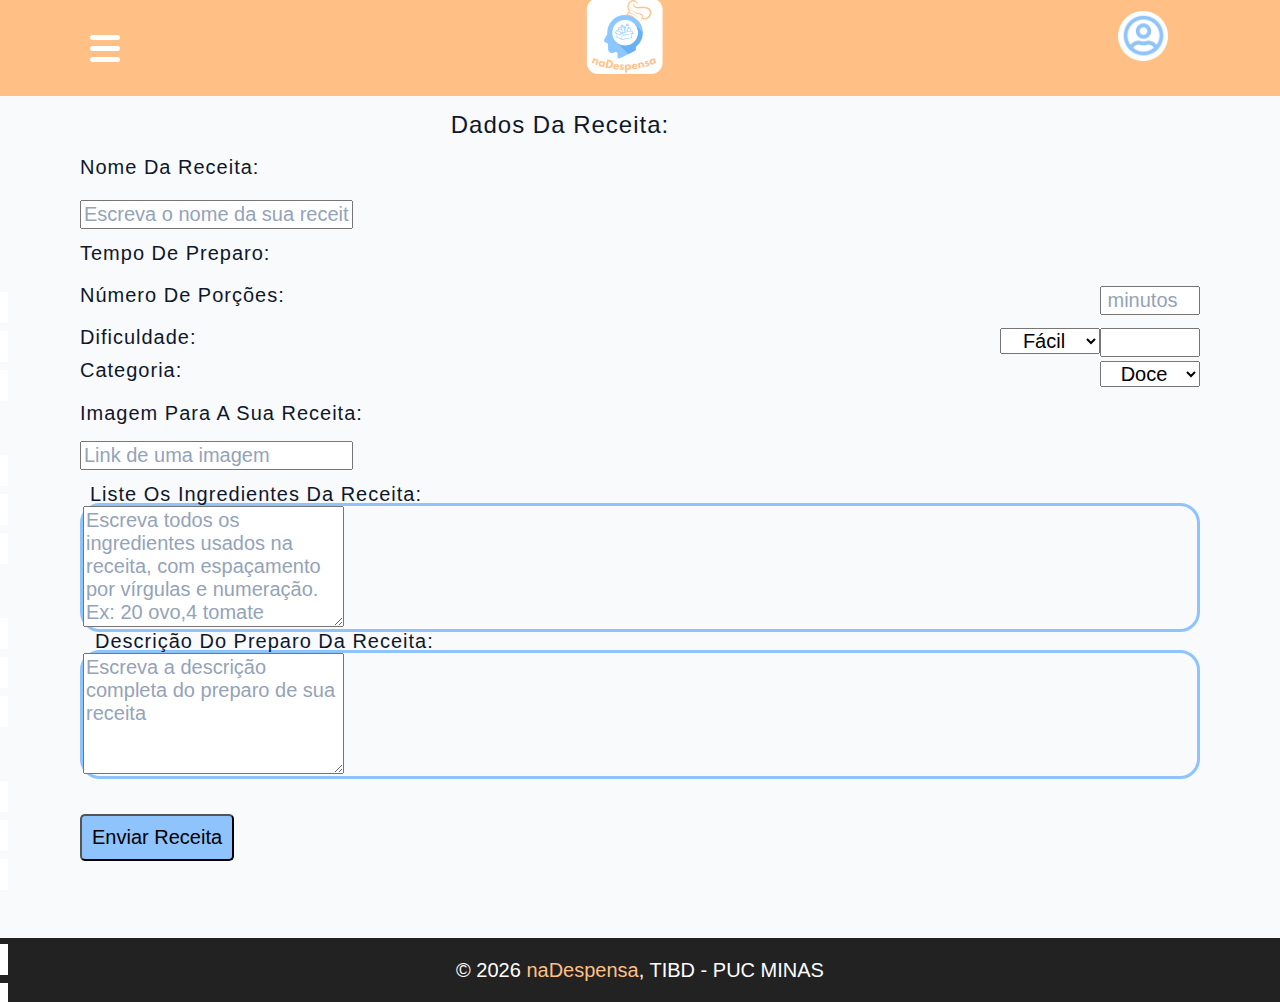
<file: naDespensa/src/main/resources/front-end/cadastroReceita.html>
<!DOCTYPE html>
<html lang="en">
  <head>
    <meta charset="UTF-8" />
    <meta http-equiv="X-UA-Compatible" content="IE=edge" />
    <meta name="viewport" content="width=device-width, initial-scale=1.0" />
    <title>Simply Recipes || Final</title>
    <!-- favicon -->
    <link rel="shortcut icon" href="./assets/favicon.ico" type="image/x-icon" />
    <!-- normalize -->
    <link rel="stylesheet" href="./css/normalize.css" />
    <!-- font-awesome -->
    <link
      rel="stylesheet"
      href="https://cdnjs.cloudflare.com/ajax/libs/font-awesome/5.14.0/css/all.min.css" />
    <link
      href="https://cdn.jsdelivr.net/npm/bootstrap@5.2.1/dist/css/bootstrap.min.css"
      rel="stylesheet"
      integrity="sha384-iYQeCzEYFbKjA/T2uDLTpkwGzCiq6soy8tYaI1GyVh/UjpbCx/TYkiZhlZB6+fzT"
      crossorigin="anonymous" />
    <!-- main css -->
    <link rel="stylesheet" href="./css/main.css" />
    <!--<link rel="stylesheet" href="./css/receitaCss.css" />-->
  </head>
  <body>
    <!-- nav  -->
    <nav class="navbar">
      <div class="nav-center">
        <div class="nav-header">
          <button class="hamburger">
            <div class="bar"></div>
          </button>

          <a href="index.html" class="nav-logo">
            <img src="./assets/naDespFundoBranco.png" alt="simply recipes" />
          </a>
          <a href="profile.html" class="button">
            <img class="button-user" src="./assets/button-user.png" />
          </a>
        </div>
      </div>
    </nav>
    <div class="hamburger-nav">
      <div class="hamburger-header">naDespensa</div>
      <div class="recipes">
        <span class="buscar-por">Buscar por:</span>
        <div class="ham-blue-bar"></div>
        <div class="ham-options">
          <!--ACCORDION HAMBURGER MENU-->
          <div class="accordion accordion-flush" id="accordionFlushExample">
            <div class="accordion-item">
              <h2 class="accordion-header" id="flush-headingOne">
                <button
                  class="accordion-button collapsed"
                  type="button"
                  data-bs-toggle="collapse"
                  data-bs-target="#flush-collapseOne"
                  aria-expanded="false"
                  aria-controls="flush-collapseOne">
                  Acompanhamentos
                </button>
              </h2>
            </div>
            <div class="accordion-item">
              <h2 class="accordion-header" id="flush-headingTwo">
                <button
                  class="accordion-button collapsed"
                  type="button"
                  data-bs-toggle="collapse"
                  data-bs-target="#flush-collapseTwo"
                  aria-expanded="false"
                  aria-controls="flush-collapseTwo">
                  Arroz e cereais
                </button>
              </h2>
              <div
                id="flush-collapseTwo"
                class="accordion-collapse collapse"
                aria-labelledby="flush-headingTwo"
                data-bs-parent="#accordionFlushExample">
                <div class="accordion-body">
                  <ul>
                    <li><a href="#">teste</a></li>
                    <li><a href="#">teste</a></li>
                    <li><a href="#">teste</a></li>
                  </ul>
                </div>
              </div>
            </div>
            <div class="accordion-item">
              <h2 class="accordion-header" id="flush-headingThree">
                <button
                  class="accordion-button collapsed"
                  type="button"
                  data-bs-toggle="collapse"
                  data-bs-target="#flush-collapseThree"
                  aria-expanded="false"
                  aria-controls="flush-collapseThree">
                  Carne
                </button>
              </h2>
              <div
                id="flush-collapseThree"
                class="accordion-collapse collapse"
                aria-labelledby="flush-headingThree"
                data-bs-parent="#accordionFlushExample">
                <div class="accordion-body">
                  <ul>
                    <li><a href="#">teste</a></li>
                    <li><a href="#">teste</a></li>
                    <li><a href="#">teste</a></li>
                  </ul>
                </div>
              </div>
            </div>
            <div class="accordion-item">
              <h2 class="accordion-header" id="flush-headingFour">
                <button
                  class="accordion-button collapsed"
                  type="button"
                  data-bs-toggle="collapse"
                  data-bs-target="#flush-collapseFour"
                  aria-expanded="false"
                  aria-controls="flush-collapseFour">
                  Massas
                </button>
              </h2>
              <div
                id="flush-collapseFour"
                class="accordion-collapse collapse"
                aria-labelledby="flush-headingFour"
                data-bs-parent="#accordionFlushExample">
                <div class="accordion-body">
                  <ul>
                    <li><a href="#">teste</a></li>
                    <li><a href="#">teste</a></li>
                    <li><a href="#">teste</a></li>
                  </ul>
                </div>
              </div>
            </div>
            <div class="accordion-item">
              <h2 class="accordion-header" id="flush-headingFive">
                <button
                  class="accordion-button collapsed"
                  type="button"
                  data-bs-toggle="collapse"
                  data-bs-target="#flush-collapseFive"
                  aria-expanded="false"
                  aria-controls="flush-collapseFive">
                  Molhos
                </button>
              </h2>
              <div
                id="flush-collapseFive"
                class="accordion-collapse collapse"
                aria-labelledby="flush-headingFive"
                data-bs-parent="#accordionFlushExample">
                <div class="accordion-body">
                  <ul>
                    <li><a href="#">teste</a></li>
                    <li><a href="#">teste</a></li>
                    <li><a href="#">teste</a></li>
                  </ul>
                </div>
              </div>
            </div>
            <div class="accordion-item">
              <h2 class="accordion-header" id="flush-headingTen">
                <button
                  class="accordion-button collapsed"
                  type="button"
                  data-bs-toggle="collapse"
                  data-bs-target="#flush-collapseTen"
                  aria-expanded="false"
                  aria-controls="flush-collapseTen">
                  Ovos e laticínios
                </button>
              </h2>
              <div
                id="flush-collapseTen"
                class="accordion-collapse collapse"
                aria-labelledby="flush-headingTen"
                data-bs-parent="#accordionFlushExample">
                <div class="accordion-body">
                  <ul>
                    <li><a href="#">teste</a></li>
                    <li><a href="#">teste</a></li>
                    <li><a href="#">teste</a></li>
                  </ul>
                </div>
              </div>
            </div>
            <div class="accordion-item">
              <h2 class="accordion-header" id="flush-headingSix">
                <button
                  class="accordion-button collapsed"
                  type="button"
                  data-bs-toggle="collapse"
                  data-bs-target="#flush-collapseSix"
                  aria-expanded="false"
                  aria-controls="flush-collapseSix">
                  Pão e Bolos
                </button>
              </h2>
              <div
                id="flush-collapseSix"
                class="accordion-collapse collapse"
                aria-labelledby="flush-headingSix"
                data-bs-parent="#accordionFlushExample">
                <div class="accordion-body">
                  <ul>
                    <li><a href="#">teste</a></li>
                    <li><a href="#">teste</a></li>
                    <li><a href="#">teste</a></li>
                  </ul>
                </div>
              </div>
            </div>
            <div class="accordion-item">
              <h2 class="accordion-header" id="flush-headingSeven">
                <button
                  class="accordion-button collapsed"
                  type="button"
                  data-bs-toggle="collapse"
                  data-bs-target="#flush-collapseSeven"
                  aria-expanded="false"
                  aria-controls="flush-collapseSeven">
                  Peixe
                </button>
              </h2>
              <div
                id="flush-collapseSeven"
                class="accordion-collapse collapse"
                aria-labelledby="flush-headingSeven"
                data-bs-parent="#accordionFlushExample">
                <div class="accordion-body">
                  <ul>
                    <li><a href="#">teste</a></li>
                    <li><a href="#">teste</a></li>
                    <li><a href="#">teste</a></li>
                  </ul>
                </div>
              </div>
            </div>
            <div class="accordion-item">
              <h2 class="accordion-header" id="flush-headingEight">
                <button
                  class="accordion-button collapsed"
                  type="button"
                  data-bs-toggle="collapse"
                  data-bs-target="#flush-collapseEight"
                  aria-expanded="false"
                  aria-controls="flush-collapseEight">
                  Saladas
                </button>
              </h2>
              <div
                id="flush-collapseEight"
                class="accordion-collapse collapse"
                aria-labelledby="flush-headingEight"
                data-bs-parent="#accordionFlushExample">
                <div class="accordion-body">
                  <ul>
                    <li><a href="#">teste</a></li>
                    <li><a href="#">teste</a></li>
                    <li><a href="#">teste</a></li>
                  </ul>
                </div>
              </div>
            </div>
            <div class="accordion-item">
              <h2 class="accordion-header" id="flush-headingNine">
                <button
                  class="accordion-button collapsed"
                  type="button"
                  data-bs-toggle="collapse"
                  data-bs-target="#flush-collapseNine"
                  aria-expanded="false"
                  aria-controls="flush-collapseNine">
                  Sobremesas
                </button>
              </h2>
              <div
                id="flush-collapseNine"
                class="accordion-collapse collapse"
                aria-labelledby="flush-headingNine"
                data-bs-parent="#accordionFlushExample">
                <div class="accordion-body">
                  <ul>
                    <li><a href="#">Brigadeiro</a></li>
                    <li><a href="#">Gelatina</a></li>
                    <li><a href="#">Milk Shake</a></li>
                    <li><a href="#">Pavê</a></li>
                    <li><a href="#">Sorvete</a></li>
                  </ul>
                </div>
              </div>
            </div>
          </div>
        </div>
      </div>
    </div>
    <!-- end of nav -->

    <!-- main -->
    <main class="page" style="padding: 0px">
      <div class="row">
        <div class="col-12 dadosReceita">
          <section class="section-inputs">
            <div class="col-12">
              <p class="title" style="margin-top: 20px; font-size: 1.5rem">
                Dados da receita:
              </p>
            </div>
            <form
              class="form--register"
              action="http://localhost:6789/insertreceita"
              method="post"
              id="form-add">
              <div class="row">
                <div class="col-12 receitaInput">
                  <div class="form-group">
                    <label for="input-nome"><p>Nome da receita:</p></label>
                    <input
                      id="input-nome"
                      name="nome"
                      type="text"
                      class="form-control"
                      placeholder="Escreva o nome da sua receita" />
                  </div>
                </div>
              </div>
              <div class="row">
                <div class="col-12 receitaInput">
                  <div class="form-group">
                    <label for="input-number"><p>Tempo de preparo:</p></label>
                    <input
                      style="
                        display: block;
                        max-width: 100px;
                        text-align: center;
                        float: right;
                      "
                      id="input-number"
                      name="tempoDePreparo"
                      type="number"
                      class="form-control col-3"
                      placeholder="minutos" />
                  </div>
                </div>
              </div>
              <div class="row">
                <div class="col-12 receitaInput">
                  <div class="form-group">
                    <label for="input-number"><p>Número de porções:</p></label>
                    <input
                      style="
                        display: block;
                        max-width: 100px;
                        text-align: center;
                        float: right;
                      "
                      id="input-number2"
                      name="serve"
                      type="number"
                      class="col-3 form-control" />
                  </div>
                </div>
              </div>
              <div class="col-12 receitaInput">
                <label for="dificuldade" style="margin-bottom: 10px"
                  >Dificuldade:</label
                >
                <select
                  name="dificuldade"
                  id="dificuldade"
                  style="
                    display: block;
                    min-width: 100px;
                    text-align: center;
                    float: right;
                  ">
                  <option value="1">Fácil</option>
                  <option value="2">Médio</option>
                  <option value="3">Difícil</option>
                </select>
              </div>
              <div class="col-12 receitaInput">
                <label for="categoria" style="margin-bottom: 10px"
                  >Categoria:</label
                >
                <select
                  name="categoria"
                  id="categoria"
                  style="
                    display: block;
                    min-width: 100px;
                    text-align: center;
                    float: right;
                  ">
                  <option value="1">Doce</option>
                  <option value="2">Salgado</option>
                  <option value="3">Outros</option>
                </select>
              </div>

              <div
                class="col-12 form-group receitaInput"
                style="margin-top: 25px; text-align: left">
                <label for="input-nome"
                  ><p>Imagem para a sua receita:</p></label
                >
                <input
                  id="input-nome"
                  name="imagem"
                  type="text"
                  class="form-control"
                  style="margin-top: -10px"
                  placeholder="Link de uma imagem" />
              </div>

              <div class="row">
                <div class="col-12">
                  <label for="form-control" style="margin: 10px"
                    >Liste os ingredientes da receita:</label
                  >
                  <div
                    style="
                      border-style: solid;
                      border-radius: 20px;
                      border-spacing: 30px;
                      border-color: #8ec3fc;
                    "
                    class="form-group">
                    <textarea
                      class="form-control"
                      id="form-control"
                      name="ingredientes"
                      rows="5"
                      placeholder="Escreva todos os ingredientes usados na receita, com espaçamento por vírgulas e numeração. Ex: 20 ovo,4 tomate"></textarea>
                  </div>
                </div>
              </div>

              <div class="row">
                <div class="col-12">
                  <label for="form-control" style="margin: 15px"
                    >Descrição do preparo da receita:</label
                  >
                  <div
                    style="
                      border-style: solid;
                      border-radius: 20px;
                      border-spacing: 30px;
                      border-color: #8ec3fc;
                    "
                    class="form-group">
                    <textarea
                      class="form-control"
                      id="form-control"
                      name="modoDePreparo"
                      rows="5"
                      placeholder="Escreva a descrição completa do preparo de sua receita"></textarea>
                  </div>
                </div>
              </div>

              <div class="input-field button">
                <input
                  id="button"
                  type="submit"
                  value="Enviar Receita"
                  style="
                    text-align: center;
                    padding: 10px;
                    margin-top: 35px;
                    background-color: #8ec3fc;
                    border-radius: 5px;
                    border-color: none;
                  " />
              </div>
            </form>
          </section>

          <div style="margin: 15px; padding: 20px"></div>
        </div>
      </div>
    </main>
    <!-- end of main -->
    <!-- footer -->
    <footer class="page-footer">
      <p>
        &copy; <span id="date"></span>
        <span class="footer-logo">naDespensa</span>, TIBD - PUC MINAS
        <a href=""></a>
      </p>
    </footer>
    <script
      src="https://cdn.jsdelivr.net/npm/@popperjs/core@2.11.6/dist/umd/popper.min.js"
      integrity="sha384-oBqDVmMz9ATKxIep9tiCxS/Z9fNfEXiDAYTujMAeBAsjFuCZSmKbSSUnQlmh/jp3"
      crossorigin="anonymous"></script>
    <script
      src="https://cdn.jsdelivr.net/npm/bootstrap@5.2.1/dist/js/bootstrap.min.js"
      integrity="sha384-7VPbUDkoPSGFnVtYi0QogXtr74QeVeeIs99Qfg5YCF+TidwNdjvaKZX19NZ/e6oz"
      crossorigin="anonymous"></script>

    <script src="./js/app.js"></script>
  </body>
</html>
</file>
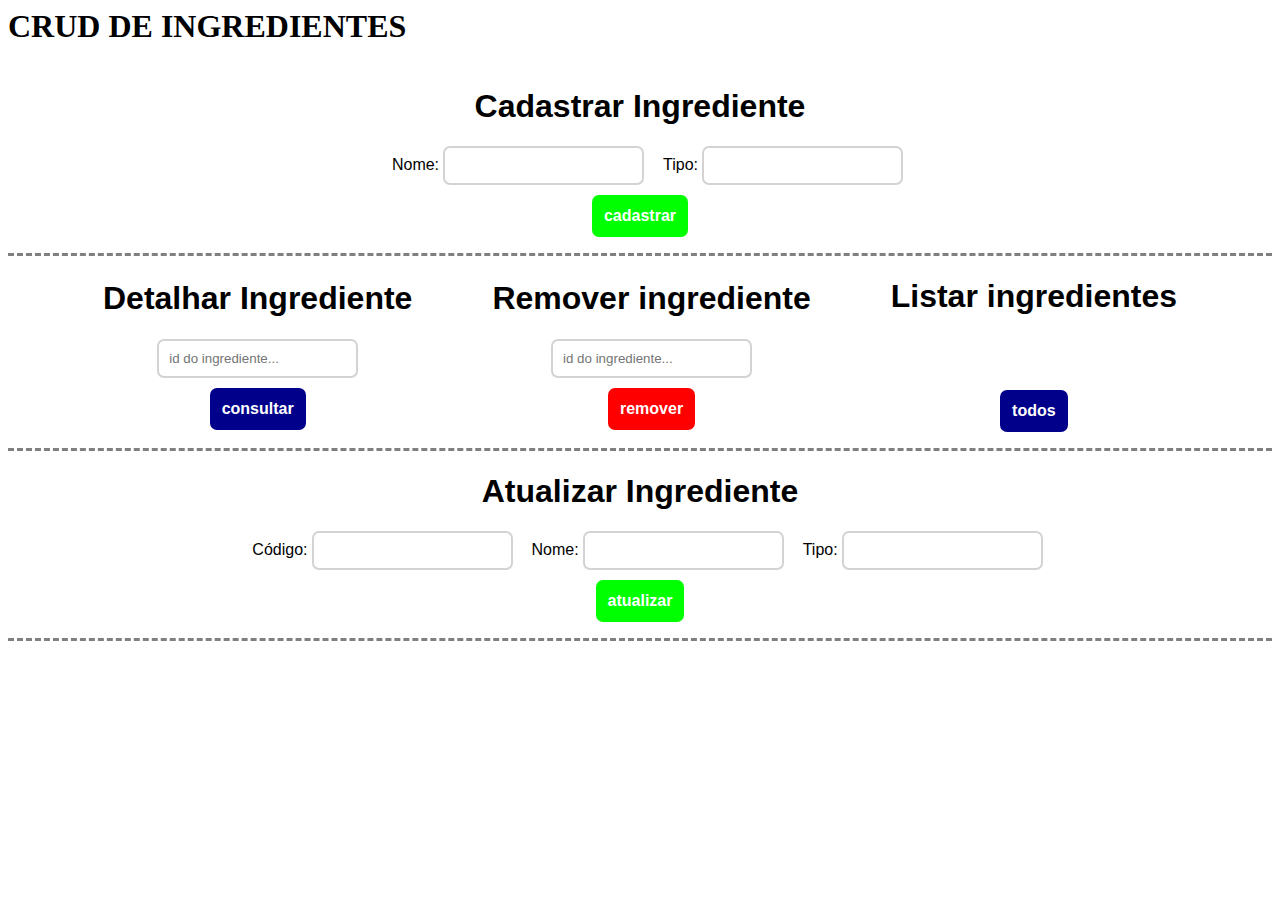
<file: naDespensa/src/main/resources/front-end/CRUDingrediente.html>
<html>
<head>
<meta content="text/html; charset = UTF-8" http-equiv="content-type">

<title>Controle de Estoque</title>
</head>

<script type="text/javascript">

function addIdToPath(form_name, base_url){
    var your_form = document.getElementById(form_name);
	var id = your_form.elements.namedItem("id").value;
	action_src = base_url + id;
	your_form.action = action_src;
}a

</script>


<body>
	<p>
	<h1>CRUD DE INGREDIENTES</h1>
	</p>
	<section class="section--container__responsive">
		<section class="section--mainrow__responsive first--section">
			<h1 class="generaltext">Cadastrar Ingrediente</h1>
			<form class="form--register" action="http://localhost:6789/insertingrediente" method="post" id="form-add">
				<p>Nome:</p>          
				<input class="input--register" type="text" name="nome" value="">
				<p>Tipo:</p>              
				<input class="input--register" type="text" name="tipo" value="">
				<input type="submit" value="cadastrar" class="input--main__style input--button">
			</form>
		</section>
	</section>
	<section class="section--container__responsive">
		<section class="section--row__responsive">
			<h1 class="generaltext">Detalhar Ingrediente</h1>
			<form class="form--get" action="http://localhost:6789/getingrediente" method="get" id="form-get">
				<input class="input--down" type="text" id="idGet" name="idGet" value="" placeholder="id do ingrediente..."> 
				<input type="submit" value="consultar" class="input--button input--consult__style">
			</form>
		</section>
		
		&nbsp;&nbsp;&nbsp;&nbsp;&nbsp;&nbsp;&nbsp;&nbsp;&nbsp;&nbsp;&nbsp;&nbsp;&nbsp;&nbsp;&nbsp;&nbsp;&nbsp;&nbsp;&nbsp;&nbsp;
		
		<section class="section--row__responsive">
			<h1 class="generaltext">Remover ingrediente</h1>
			<form class="form--delete" action="http://localhost:6789/deleteingrediente" method="get" id="form-delete">
				<input class="input--down" type="text" id="id" name="id" value="" placeholder="id do ingrediente...">
				<input type="submit" value="remover" class="input--remove__style input--button">
			</form>
		</section>
		
		&nbsp;&nbsp;&nbsp;&nbsp;&nbsp;&nbsp;&nbsp;&nbsp;&nbsp;&nbsp;&nbsp;&nbsp;&nbsp;&nbsp;&nbsp;&nbsp;&nbsp;&nbsp;&nbsp;&nbsp;

		<section class="section--row__responsive">
			<h1 class="generaltext">Listar ingredientes</h1>
			<form action="http://localhost:6789/listingredientes"  method="get" id="form-all">
			    <br><br><br>
				<input type="submit" value="todos" class="input--consult__style input--button">
			</form>
		</section>
	</section>
	<section class="section--container__responsive">
		<section class="section--mainrow__responsive first--section">
			<h1 class="generaltext">Atualizar Ingrediente</h1>
			<form class="form--update" action="http://localhost:6789/updateingrediente" method="get" id="form-update">
				<p>Código:</p>              
				<input class="input--register" type="text" name="id" value="">
				<p>Nome:</p>          
				<input class="input--register" type="text" name="nome" value="">
				<p>Tipo:</p>              
				<input class="input--register" type="text" name="tipo" value="">
				<input type="submit" value="atualizar" class="input--main__style input--button">
			</form>
		</section>
	</section>

	<section class="section--container__responsive" style="visibility: hidden" id="product-result">
		<table border="1">
			<tr>
				<td>Usuario id:</td>
				<td><span id="id">Sem Resultado</span></td>
			</tr>
			<tr>
				<td>Nome:</td>
				<td><span id="descricao">Sem Resultado</span></td>
			</tr>
			<tr>
				<td>Email:</td>
				<td><span id="preco">Sem Resultado</span></td>
			</tr>
			<tr>
				<td>Senha:</td>
				<td><span id="quant">Sem Resultado</span></td>
			</tr>
			<tr>
				<td>Data de fabricacao:</td>
				<td><span id="dataFabricacao">Sem Resultado</span></td>
			</tr>
		</table>
	</section>

	<style>
* {
	box-sizing: border-box;
}

body {
	background-color: white;
}

.generaltext, p {
	font-family: Arial;
	text-align: center;
}

.section--container__responsive {
	display: flex;
	flex-direction: row;
	justify-content: center;
	align-items: center;
	border-bottom: dashed;
	border-color: gray;
}

.input--down {
	display: block;
	margin: 0px auto;
	margin-bottom: 10px;
}

.input--main__style {
	background-color: #00FF00;
}

.input--remove__style {
	background-color: red;
}

.input--consult__style {
	background-color: darkblue;
}

.input--button {
	font-weight: bold;
	font-family: Arial;
	font-size: medium;
	border-color: transparent;
	display: block;
	margin: 0px auto;
	margin-bottom: 10px;
	color: white;
}

.input--register {
	display: inline;
}

.input--radio {
	display: inline;
}

input {
	display: block;
	border-radius: 7px;
	padding: 10px;
	border-style: solid;
	border-color: lightgray;
	color: black;
	padding: 10px;
	margin-bottom: 10px;
}

.p--radio__display {
	display: block;
}

form p {
	text-align: initial;
	display: inline;
	margin-left: 15px;
}

.p--nomargin {
	margin-left: 0px;
	margin-right: 10px;
}
</style>



</body>
</html>
</file>
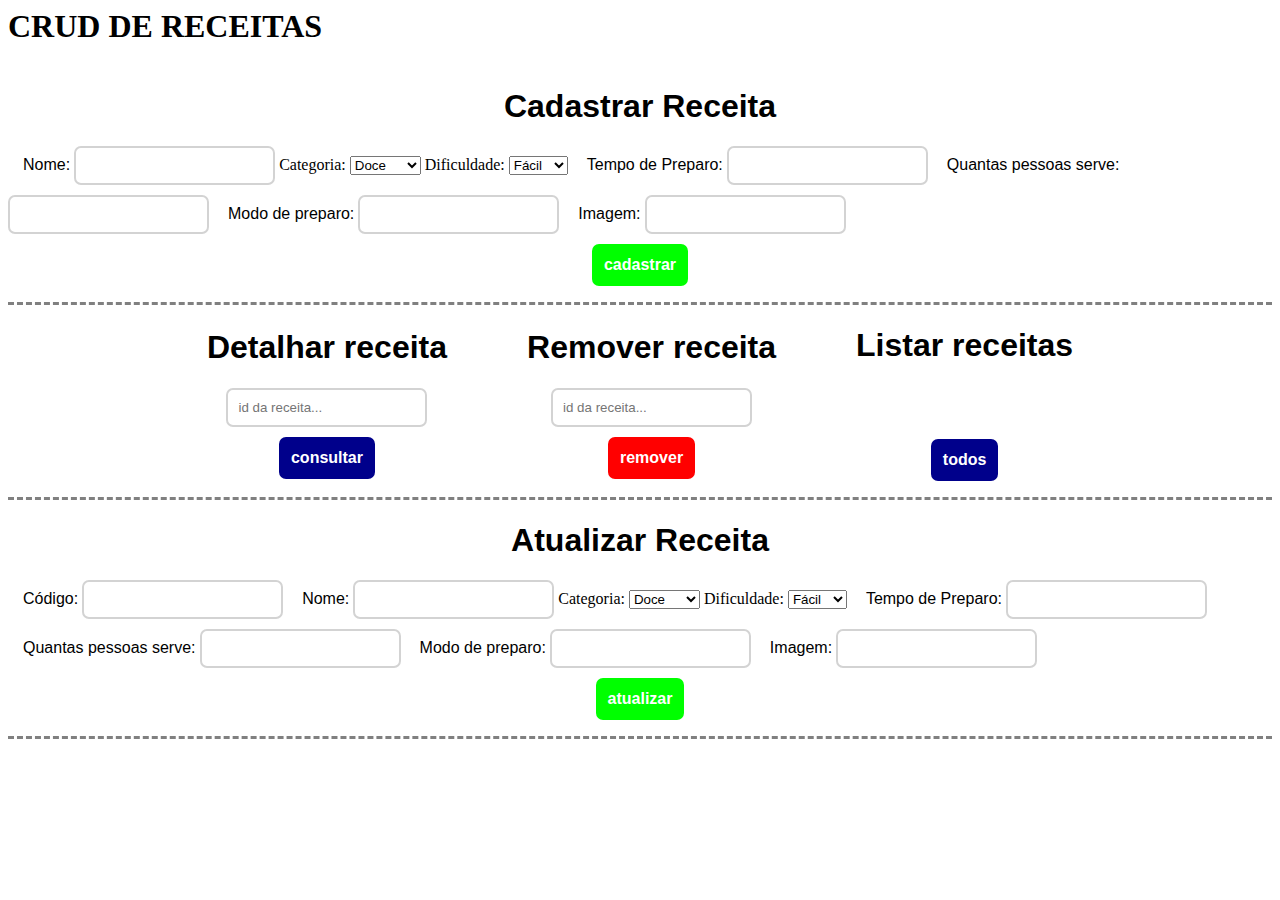
<file: naDespensa/src/main/resources/front-end/CRUDreceita.html>
<html>
<head>
<meta content="text/html; charset = UTF-8" http-equiv="content-type">

<title>Controle de Estoque</title>
</head>

<script type="text/javascript">

function addIdToPath(form_name, base_url){
    var your_form = document.getElementById(form_name);
	var id = your_form.elements.namedItem("id").value;
	action_src = base_url + id;
	your_form.action = action_src;
}

</script>


<body>
	<p>
	<h1>CRUD DE RECEITAS</h1>
	</p>
	<section class="section--container__responsive">
		<section class="section--mainrow__responsive first--section">
			<h1 class="generaltext">Cadastrar Receita</h1>
			<form class="form--register" action="http://localhost:6789/insertreceita" method="post" id="form-add">
				<p>Nome:</p>          
				<input class="input--register" type="text" name="nome" value="">
 				<label for="categoria">Categoria:</label>
				<select name="categoria" id="categoria">
    				<option value="1">Doce</option>
   	    			<option value="2">Salgado</option>
    				<option value="3">Outros</option>
				</select>
 				<label for="dificuldade">Dificuldade:</label>
				<select name="dificuldade" id="dificuldade">
    				<option value="1">Fácil</option>
   	   			    <option value="2">Médio</option>
    				<option value="3">Difícil</option>
				</select>
				<p>Tempo de Preparo:</p>
				<input class="input--register" type="number" name="tempoDePreparo" value="">
				<p>Quantas pessoas serve:</p>
				<input class="input--register" type="number" name="serve" value="">
				<p>Modo de preparo:</p>
				<input class="input--register" type="text" name="modoDePreparo" value="">
				<p>Imagem:</p>
				<input class="input--register" type="text" name="imagem" value="">
				<input type="submit" value="cadastrar" class="input--main__style input--button">
			</form>
		</section>
	</section>
	<section class="section--container__responsive">
		<section class="section--row__responsive">
			<h1 class="generaltext">Detalhar receita</h1>
			<form class="form--get" action="http://localhost:6789/getreceita" method="get" id="form-get">
				<input class="input--down" type="text" id="idGet" name="idGet" value="" placeholder="id da receita..."> 
				<input type="submit" value="consultar" class="input--button input--consult__style">
			</form>
		</section>
		
		&nbsp;&nbsp;&nbsp;&nbsp;&nbsp;&nbsp;&nbsp;&nbsp;&nbsp;&nbsp;&nbsp;&nbsp;&nbsp;&nbsp;&nbsp;&nbsp;&nbsp;&nbsp;&nbsp;&nbsp;
		
		<section class="section--row__responsive">
			<h1 class="generaltext">Remover receita</h1>
			<form class="form--delete" action="http://localhost:6789/deletereceita" method="get" id="form-delete">
				<input class="input--down" type="text" id="id" name="id" value="" placeholder="id da receita...">
				<input type="submit" value="remover" class="input--remove__style input--button">
			</form>
		</section>
		
		&nbsp;&nbsp;&nbsp;&nbsp;&nbsp;&nbsp;&nbsp;&nbsp;&nbsp;&nbsp;&nbsp;&nbsp;&nbsp;&nbsp;&nbsp;&nbsp;&nbsp;&nbsp;&nbsp;&nbsp;

		<section class="section--row__responsive">
			<h1 class="generaltext">Listar receitas</h1>
			<form action="http://localhost:6789/listreceitas"  method="get" id="form-all">
			    <br><br><br>
				<input type="submit" value="todos" class="input--consult__style input--button">
			</form>
		</section>
	</section>
	<section class="section--container__responsive">
		<section class="section--mainrow__responsive first--section">
			<h1 class="generaltext">Atualizar Receita</h1>
			<form class="form--update" action="http://localhost:6789/updatereceita" method="get" id="form-update">
				<p>Código:</p>              
				<input class="input--register" type="text" name="id" value="">
				<p>Nome:</p>          
				<input class="input--register" type="text" name="nome" value="">
 				<label for="categoria">Categoria:</label>
				<select name="categoria" id="categoria">
    				<option value="1">Doce</option>
   	    			<option value="2">Salgado</option>
    				<option value="3">Outros</option>
				</select>
 				<label for="dificuldade">Dificuldade:</label>
				<select name="dificuldade" id="dificuldade">
    				<option value="1">Fácil</option>
   	   			    <option value="2">Médio</option>
    				<option value="3">Difícil</option>
				</select> 
				<p>Tempo de Preparo:</p>
				<input class="input--register" type="number" name="tempoDePreparo" value="">
				<p>Quantas pessoas serve:</p>
				<input class="input--register" type="number" name="serve" value="">
				<p>Modo de preparo:</p>
				<input class="input--register" type="text" name="modoDePreparo" value="">
				<p>Imagem:</p>
				<input class="input--register" type="text" name="imagem" value="">
				<input type="submit" value="atualizar" class="input--main__style input--button">
			</form>
		</section>
	</section>


	<style>
* {
	box-sizing: border-box;
}

body {
	background-color: white;
}

.generaltext, p {
	font-family: Arial;
	text-align: center;
}

.section--container__responsive {
	display: flex;
	flex-direction: row;
	justify-content: center;
	align-items: center;
	border-bottom: dashed;
	border-color: gray;
}

.input--down {
	display: block;
	margin: 0px auto;
	margin-bottom: 10px;
}

.input--main__style {
	background-color: #00FF00;
}

.input--remove__style {
	background-color: red;
}

.input--consult__style {
	background-color: darkblue;
}

.input--button {
	font-weight: bold;
	font-family: Arial;
	font-size: medium;
	border-color: transparent;
	display: block;
	margin: 0px auto;
	margin-bottom: 10px;
	color: white;
}

.input--register {
	display: inline;
}

.input--radio {
	display: inline;
}

input {
	display: block;
	border-radius: 7px;
	padding: 10px;
	border-style: solid;
	border-color: lightgray;
	color: black;
	padding: 10px;
	margin-bottom: 10px;
}

.p--radio__display {
	display: block;
}

form p {
	text-align: initial;
	display: inline;
	margin-left: 15px;
}

.p--nomargin {
	margin-left: 0px;
	margin-right: 10px;
}
</style>



</body>
</html>
</file>
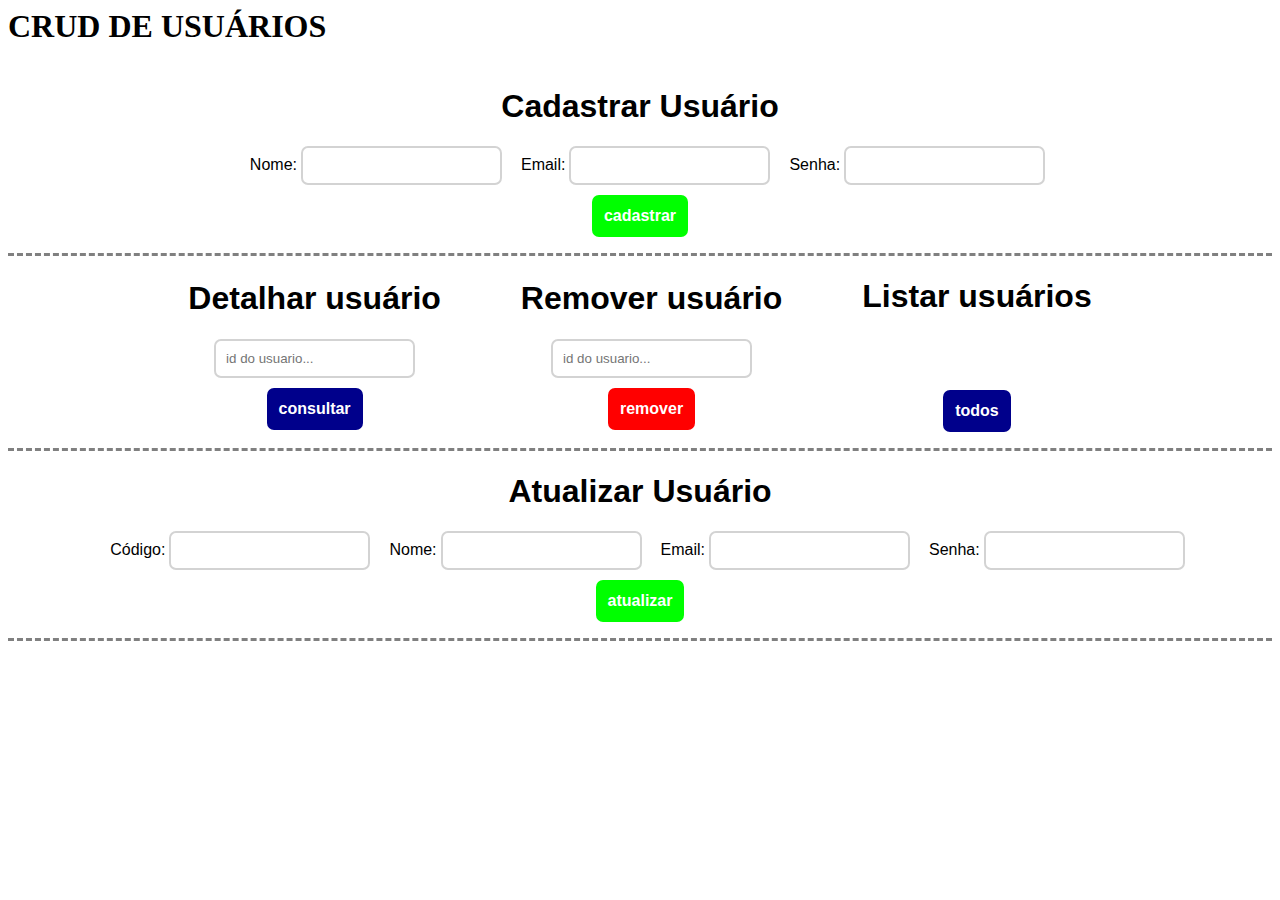
<file: naDespensa/src/main/resources/front-end/CRUDusuario.html>
<html>
<head>
<meta content="text/html; charset = UTF-8" http-equiv="content-type">

<title>Controle de Estoque</title>
</head>

<script type="text/javascript">

function addIdToPath(form_name, base_url){
    var your_form = document.getElementById(form_name);
	var id = your_form.elements.namedItem("id").value;
	action_src = base_url + id;
	your_form.action = action_src;
}

</script>


<body>
	<p>
	<h1>CRUD DE USUÁRIOS</h1>
	</p>
	<section class="section--container__responsive">
		<section class="section--mainrow__responsive first--section">
			<h1 class="generaltext">Cadastrar Usuário</h1>
			<form class="form--register" action="http://localhost:6789/insert" method="post" id="form-add">
				<p>Nome:</p>          
				<input class="input--register" type="text" name="inputName" value="">
				<p>Email:</p>              
				<input class="input--register" type="email" name="inputEmail" value="">
				<p>Senha:</p>
				<input class="input--register" type="password" name="inputPwd" value="">
				<input type="submit" value="cadastrar" class="input--main__style input--button">
			</form>
		</section>
	</section>
	<section class="section--container__responsive">
		<section class="section--row__responsive">
			<h1 class="generaltext">Detalhar usuário</h1>
			<form class="form--get" action="http://localhost:6789/get" method="get" id="form-get">
				<input class="input--down" type="text" id="idGet" name="idGet" value="" placeholder="id do usuario..."> 
				<input type="submit" value="consultar" class="input--button input--consult__style">
			</form>
		</section>
		
		&nbsp;&nbsp;&nbsp;&nbsp;&nbsp;&nbsp;&nbsp;&nbsp;&nbsp;&nbsp;&nbsp;&nbsp;&nbsp;&nbsp;&nbsp;&nbsp;&nbsp;&nbsp;&nbsp;&nbsp;
		
		<section class="section--row__responsive">
			<h1 class="generaltext">Remover usuário</h1>
			<form class="form--delete" action="http://localhost:6789/delete" method="get" id="form-delete">
				<input class="input--down" type="text" id="id" name="id" value="" placeholder="id do usuario...">
				<input type="submit" value="remover" class="input--remove__style input--button">
			</form>
		</section>
		
		&nbsp;&nbsp;&nbsp;&nbsp;&nbsp;&nbsp;&nbsp;&nbsp;&nbsp;&nbsp;&nbsp;&nbsp;&nbsp;&nbsp;&nbsp;&nbsp;&nbsp;&nbsp;&nbsp;&nbsp;

		<section class="section--row__responsive">
			<h1 class="generaltext">Listar usuários</h1>
			<form action="http://localhost:6789/list"  method="get" id="form-all">
			    <br><br><br>
				<input type="submit" value="todos" class="input--consult__style input--button">
			</form>
		</section>
	</section>
	<section class="section--container__responsive">
		<section class="section--mainrow__responsive first--section">
			<h1 class="generaltext">Atualizar Usuário</h1>
			<form class="form--update" action="http://localhost:6789/update" method="get" id="form-update">
				<p>Código:</p>              
				<input class="input--register" type="text" name="id" value="">
				<p>Nome:</p>          
				<input class="input--register" type="text" name="inputName" value="">
				<p>Email:</p>              
				<input class="input--register" type="email" name="inputEmail" value="">
				<p>Senha:</p>
				<input class="input--register" type="password" name="inputPwd" value="">
				<input type="submit" value="atualizar" class="input--main__style input--button">
			</form>
		</section>
	</section>

	<section class="section--container__responsive" style="visibility: hidden" id="product-result">
		<table border="1">
			<tr>
				<td>Usuario id:</td>
				<td><span id="id">Sem Resultado</span></td>
			</tr>
			<tr>
				<td>Nome:</td>
				<td><span id="descricao">Sem Resultado</span></td>
			</tr>
			<tr>
				<td>Email:</td>
				<td><span id="preco">Sem Resultado</span></td>
			</tr>
			<tr>
				<td>Senha:</td>
				<td><span id="quant">Sem Resultado</span></td>
			</tr>
			<tr>
				<td>Data de fabricacao:</td>
				<td><span id="dataFabricacao">Sem Resultado</span></td>
			</tr>
		</table>
	</section>

	<style>
* {
	box-sizing: border-box;
}

body {
	background-color: white;
}

.generaltext, p {
	font-family: Arial;
	text-align: center;
}

.section--container__responsive {
	display: flex;
	flex-direction: row;
	justify-content: center;
	align-items: center;
	border-bottom: dashed;
	border-color: gray;
}

.input--down {
	display: block;
	margin: 0px auto;
	margin-bottom: 10px;
}

.input--main__style {
	background-color: #00FF00;
}

.input--remove__style {
	background-color: red;
}

.input--consult__style {
	background-color: darkblue;
}

.input--button {
	font-weight: bold;
	font-family: Arial;
	font-size: medium;
	border-color: transparent;
	display: block;
	margin: 0px auto;
	margin-bottom: 10px;
	color: white;
}

.input--register {
	display: inline;
}

.input--radio {
	display: inline;
}

input {
	display: block;
	border-radius: 7px;
	padding: 10px;
	border-style: solid;
	border-color: lightgray;
	color: black;
	padding: 10px;
	margin-bottom: 10px;
}

.p--radio__display {
	display: block;
}

form p {
	text-align: initial;
	display: inline;
	margin-left: 15px;
}

.p--nomargin {
	margin-left: 0px;
	margin-right: 10px;
}
</style>



</body>
</html>
</file>
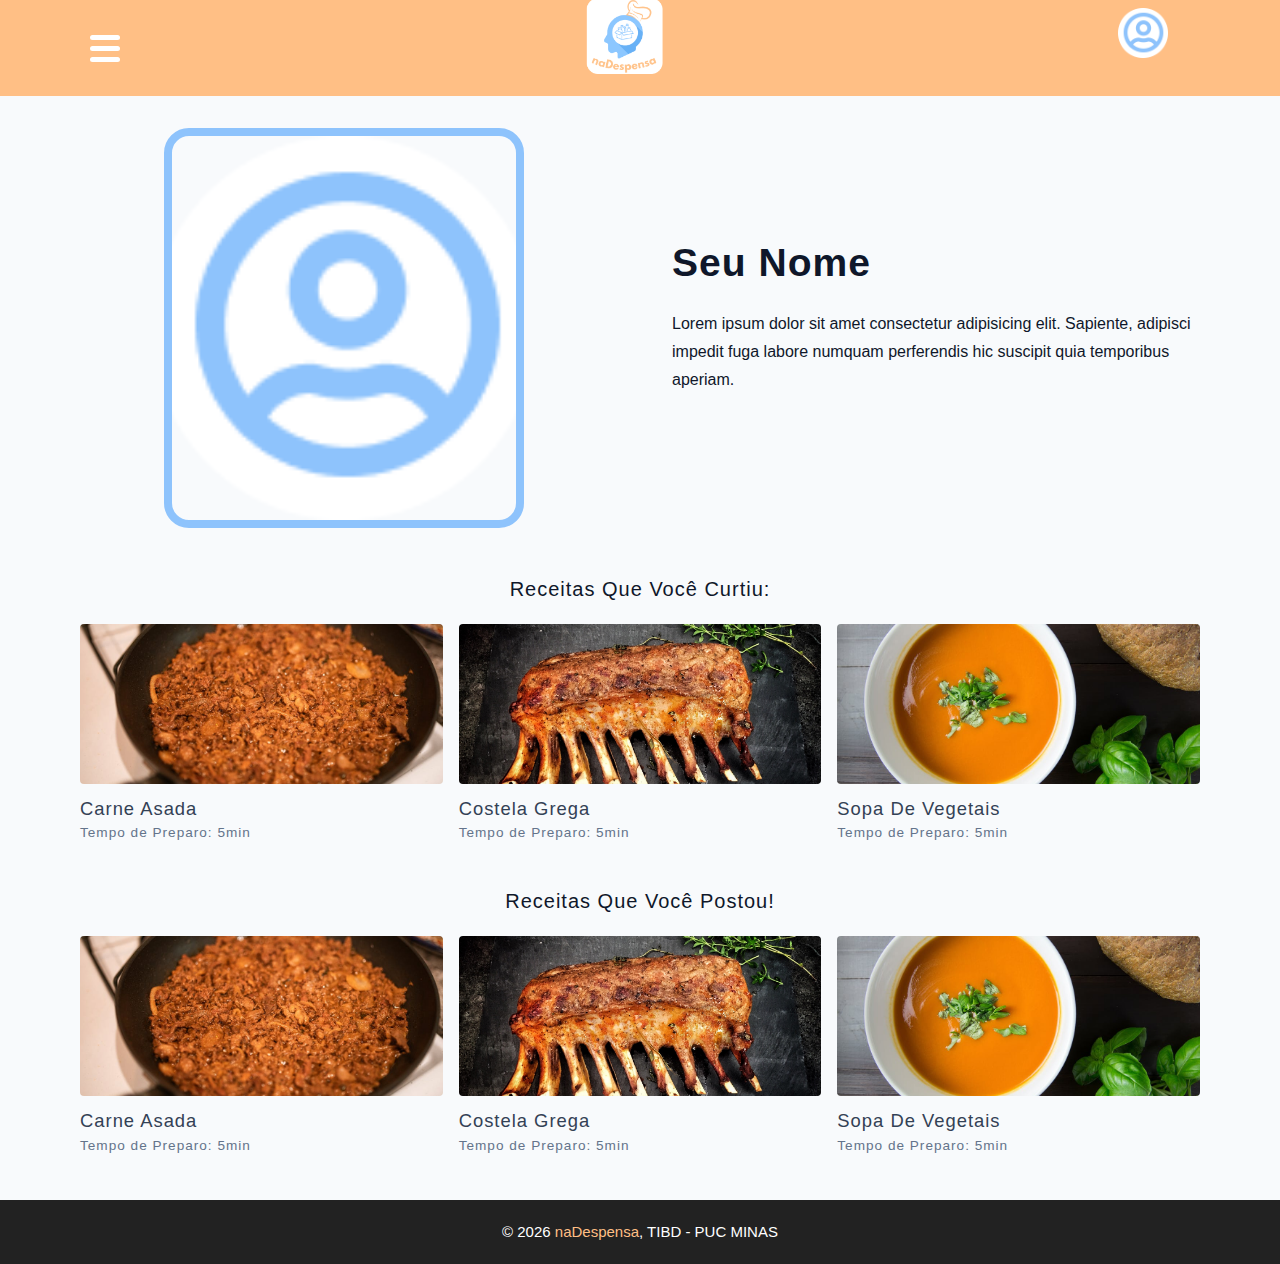
<file: naDespensa/src/main/resources/front-end/profile.html>
<!DOCTYPE html>
<html lang="en">
  <head>
    <meta charset="UTF-8" />
    <meta http-equiv="X-UA-Compatible" content="IE=edge" />
    <meta name="viewport" content="width=device-width, initial-scale=1.0" />
    <title>naDespensa - Seu Perfil</title>
    <!-- favicon -->
    <link rel="shortcut icon" href="./assets/favicon.ico" type="image/x-icon" />
    <!-- normalize -->
    <link rel="stylesheet" href="./css/normalize.css" />
    <!-- font-awesome -->
    <link
      rel="stylesheet"
      href="https://cdnjs.cloudflare.com/ajax/libs/font-awesome/5.14.0/css/all.min.css"
    />
    <link href="https://cdn.jsdelivr.net/npm/bootstrap@5.2.1/dist/css/bootstrap.min.css" rel="stylesheet" integrity="sha384-iYQeCzEYFbKjA/T2uDLTpkwGzCiq6soy8tYaI1GyVh/UjpbCx/TYkiZhlZB6+fzT" crossorigin="anonymous">
    <!-- main css -->
    <link rel="stylesheet" href="./css/mainArt.css" />
  </head>
  <body>
     <!-- nav  -->
     <nav class="navbar">
      <div class="nav-center">
        <div class="nav-header">
          <button class="hamburger">
            <div class="bar"></div>
          </button>
         
          <a href="index.html" class="nav-logo">
            <img src="./assets/naDespFundoBranco.png" alt="simply recipes" />
          </a>
          
          <a href="profile.html" class="button">
            <img class="button-user" src="./assets/button-user.png">
          </a>
        </div> 
        
        </div>
        
      </div>
      
    </nav>
    <div class="hamburger-nav">
            
      <div class="hamburger-header">
        naDespensa
      </div>
      <div class="recipes">
        <span class="buscar-por">Buscar por:</span>
        <div class="ham-blue-bar"></div>
        <div class="ham-options">
          <!--ACCORDION HAMBURGER MENU-->
          <div class="accordion accordion-flush" id="accordionFlushExample">
            <div class="accordion-item">
              <h2 class="accordion-header" id="flush-headingOne">
                <button class="accordion-button collapsed" type="button" data-bs-toggle="collapse" data-bs-target="#flush-collapseOne" aria-expanded="false" aria-controls="flush-collapseOne">
                  Acompanhamentos
                </button>
              </h2>
              <div id="flush-collapseOne" class="accordion-collapse collapse" aria-labelledby="flush-headingOne" data-bs-parent="#accordionFlushExample">
                <div class="accordion-body">
                  <ul>
                  <li><a href="#">teste</a></li>
                  <li><a href="#">teste</a></li>
                  <li><a href="#">teste</a></li>
                </ul>
                </div>
              </div>
            </div>
            <div class="accordion-item">
              <h2 class="accordion-header" id="flush-headingTwo">
                <button class="accordion-button collapsed" type="button" data-bs-toggle="collapse" data-bs-target="#flush-collapseTwo" aria-expanded="false" aria-controls="flush-collapseTwo">
                  Arroz e cereais
                </button>
              </h2>
              <div id="flush-collapseTwo" class="accordion-collapse collapse" aria-labelledby="flush-headingTwo" data-bs-parent="#accordionFlushExample">
                <div class="accordion-body">
                  <ul>
                  <li><a href="#">teste</a></li>
                  <li><a href="#">teste</a></li>
                  <li><a href="#">teste</a></li>
                </ul>
                </div>              
              </div>
            </div>
            <div class="accordion-item">
              <h2 class="accordion-header" id="flush-headingThree">
                <button class="accordion-button collapsed" type="button" data-bs-toggle="collapse" data-bs-target="#flush-collapseThree" aria-expanded="false" aria-controls="flush-collapseThree">
                  Carne
                </button>
              </h2>
              <div id="flush-collapseThree" class="accordion-collapse collapse" aria-labelledby="flush-headingThree" data-bs-parent="#accordionFlushExample">
                <div class="accordion-body">
                  <ul>
                  <li><a href="#">teste</a></li>
                  <li><a href="#">teste</a></li>
                  <li><a href="#">teste</a></li>
                </ul>
                </div>              
              </div>
            </div>
            <div class="accordion-item">
              <h2 class="accordion-header" id="flush-headingFour">
                <button class="accordion-button collapsed" type="button" data-bs-toggle="collapse" data-bs-target="#flush-collapseFour" aria-expanded="false" aria-controls="flush-collapseFour">
                  Massas
                </button>
              </h2>
              <div id="flush-collapseFour" class="accordion-collapse collapse" aria-labelledby="flush-headingFour" data-bs-parent="#accordionFlushExample">
                <div class="accordion-body">
                  <ul>
                  <li><a href="#">teste</a></li>
                  <li><a href="#">teste</a></li>
                  <li><a href="#">teste</a></li>
                </ul>
                </div>              
              </div>
            </div>
            <div class="accordion-item">
              <h2 class="accordion-header" id="flush-headingFive">
                <button class="accordion-button collapsed" type="button" data-bs-toggle="collapse" data-bs-target="#flush-collapseFive" aria-expanded="false" aria-controls="flush-collapseFive">
                  Molhos
                </button>
              </h2>
              <div id="flush-collapseFive" class="accordion-collapse collapse" aria-labelledby="flush-headingFive" data-bs-parent="#accordionFlushExample">
                <div class="accordion-body">
                  <ul>
                  <li><a href="#">teste</a></li>
                  <li><a href="#">teste</a></li>
                  <li><a href="#">teste</a></li>
                </ul>
                </div>              
              </div>
            </div>
            <div class="accordion-item">
              <h2 class="accordion-header" id="flush-headingTen">
                <button class="accordion-button collapsed" type="button" data-bs-toggle="collapse" data-bs-target="#flush-collapseTen" aria-expanded="false" aria-controls="flush-collapseTen">
                  Ovos e laticínios
                </button>
              </h2>
              <div id="flush-collapseTen" class="accordion-collapse collapse" aria-labelledby="flush-headingTen" data-bs-parent="#accordionFlushExample">
                <div class="accordion-body">
                  <ul>
                  <li><a href="#">teste</a></li>
                  <li><a href="#">teste</a></li>
                  <li><a href="#">teste</a></li>
                </ul>
                </div>              
              </div>
            </div>
            <div class="accordion-item">
              <h2 class="accordion-header" id="flush-headingSix">
                <button class="accordion-button collapsed" type="button" data-bs-toggle="collapse" data-bs-target="#flush-collapseSix" aria-expanded="false" aria-controls="flush-collapseSix">
                  Pão e Bolos
                </button>
              </h2>
              <div id="flush-collapseSix" class="accordion-collapse collapse" aria-labelledby="flush-headingSix" data-bs-parent="#accordionFlushExample">
                <div class="accordion-body">
                  <ul>
                  <li><a href="#">teste</a></li>
                  <li><a href="#">teste</a></li>
                  <li><a href="#">teste</a></li>
                </ul>
                </div>              
              </div>
            </div>
            <div class="accordion-item">
              <h2 class="accordion-header" id="flush-headingSeven">
                <button class="accordion-button collapsed" type="button" data-bs-toggle="collapse" data-bs-target="#flush-collapseSeven" aria-expanded="false" aria-controls="flush-collapseSeven">
                  Peixe
                </button>
              </h2>
              <div id="flush-collapseSeven" class="accordion-collapse collapse" aria-labelledby="flush-headingSeven" data-bs-parent="#accordionFlushExample">
                <div class="accordion-body">
                  <ul>
                  <li><a href="#">teste</a></li>
                  <li><a href="#">teste</a></li>
                  <li><a href="#">teste</a></li>
                </ul>
                </div>              
              </div>
            </div>
            <div class="accordion-item">
              <h2 class="accordion-header" id="flush-headingEight">
                <button class="accordion-button collapsed" type="button" data-bs-toggle="collapse" data-bs-target="#flush-collapseEight" aria-expanded="false" aria-controls="flush-collapseEight">
                  Saladas
                </button>
              </h2>
              <div id="flush-collapseEight" class="accordion-collapse collapse" aria-labelledby="flush-headingEight" data-bs-parent="#accordionFlushExample">
                <div class="accordion-body">
                  <ul>
                  <li><a href="#">teste</a></li>
                  <li><a href="#">teste</a></li>
                  <li><a href="#">teste</a></li>
                </ul>
                </div>              
              </div>
            </div>
            <div class="accordion-item">
              <h2 class="accordion-header" id="flush-headingNine">
                <button class="accordion-button collapsed" type="button" data-bs-toggle="collapse" data-bs-target="#flush-collapseNine" aria-expanded="false" aria-controls="flush-collapseNine">
                  Sobremesas
                </button>
              </h2>
              <div id="flush-collapseNine" class="accordion-collapse collapse" aria-labelledby="flush-headingNine" data-bs-parent="#accordionFlushExample">
                <div class="accordion-body">
                  <ul>
                  <li><a href="#">Brigadeiro</a></li>
                  <li><a href="#">Gelatina</a></li>
                  <li><a href="#">Milk Shake</a></li>
                  <li><a href="#">Pavê</a></li>
                  <li><a href="#">Sorvete</a></li>
                </ul>
                </div>              
              </div>
            </div>
          </div>
        </div>        
      </div>
            <div>
              <a href="cadastroReceita.html" class="button">
                <img class="button-add" src="./assets/addrec.png">
                Adicionar Receita!
              </a>
              
            </div>
    </div>
    
    <!-- end of nav -->
    <main class="page">
      <section class="about-page">
        <img
          src="./assets/user.png"
          alt="user"
          class="img about-img"
        />
        <article>
          <h2>Seu Nome</h2>
          <p>
            Lorem ipsum dolor sit amet consectetur adipisicing elit. Sapiente, adipisci impedit fuga labore numquam perferendis hic suscipit quia temporibus aperiam.
          </p>
        </article>
        <!-- needs fixes -->
      </section>
      <section class="featured-recipes">
        <h5 class="featured-title">Receitas que você curtiu:</h5>
        <div class="recipes-list">
          <!-- single recipe -->
          <a href="recipe.html" class="recipe">
            <img
              src="./assets/recipes/recipe-1.jpeg"
              class="img recipe-img"
              alt=""
            />
            <h5>Carne Asada</h5>
            <p>Tempo de Preparo: 5min</p>
          </a>
          <!-- end of single recipe -->
          <!-- single recipe -->
          <a href="recipe.html" class="recipe">
            <img
              src="./assets/recipes/recipe-2.jpeg"
              class="img recipe-img"
              alt=""
            />
            <h5>Costela Grega</h5>
            <p>Tempo de Preparo: 5min</p>
          </a>
          <!-- end of single recipe -->
          <!-- single recipe -->
          <a href="recipe.html" class="recipe">
            <img
              src="./assets/recipes/recipe-3.jpeg"
              class="img recipe-img"
              alt=""
            />
            <h5>Sopa de Vegetais</h5>
            <p>Tempo de Preparo: 5min</p>
          </a>
          <!-- end of single recipe -->
        </div>
      </section>
      <h5 class="featured-title">Receitas que você postou!</h5>
        <div class="recipes-list">
          <!-- single recipe -->
          <a href="recipe.html" class="recipe">
            <img
              src="./assets/recipes/recipe-1.jpeg"
              class="img recipe-img"
              alt=""
            />
            <h5>Carne Asada</h5>
            <p>Tempo de Preparo: 5min</p>
          </a>
          <!-- end of single recipe -->
          <!-- single recipe -->
          <a href="recipe.html" class="recipe">
            <img
              src="./assets/recipes/recipe-2.jpeg"
              class="img recipe-img"
              alt=""
            />
            <h5>Costela Grega</h5>
            <p>Tempo de Preparo: 5min</p>
          </a>
          <!-- end of single recipe -->
          <!-- single recipe -->
          <a href="recipe.html" class="recipe">
            <img
              src="./assets/recipes/recipe-3.jpeg"
              class="img recipe-img"
              alt=""
            />
            <h5>Sopa de Vegetais</h5>
            <p>Tempo de Preparo: 5min</p>
          </a>
    </main>
    <!-- footer -->
    <footer class="page-footer" style="font-size: 15px;">
      <p>
        &copy; <span id="date"></span>
        <span class="footer-logo">naDespensa</span>, TIBD - PUC MINAS
        <a href=""></a>
      </p>
    </footer>
    <script src="https://cdn.jsdelivr.net/npm/@popperjs/core@2.11.6/dist/umd/popper.min.js" integrity="sha384-oBqDVmMz9ATKxIep9tiCxS/Z9fNfEXiDAYTujMAeBAsjFuCZSmKbSSUnQlmh/jp3" crossorigin="anonymous"></script>
    <script src="https://cdn.jsdelivr.net/npm/bootstrap@5.2.1/dist/js/bootstrap.min.js" integrity="sha384-7VPbUDkoPSGFnVtYi0QogXtr74QeVeeIs99Qfg5YCF+TidwNdjvaKZX19NZ/e6oz" crossorigin="anonymous"></script>

    <script src="./js/app.js"></script>
  </body>
</html>
</file>
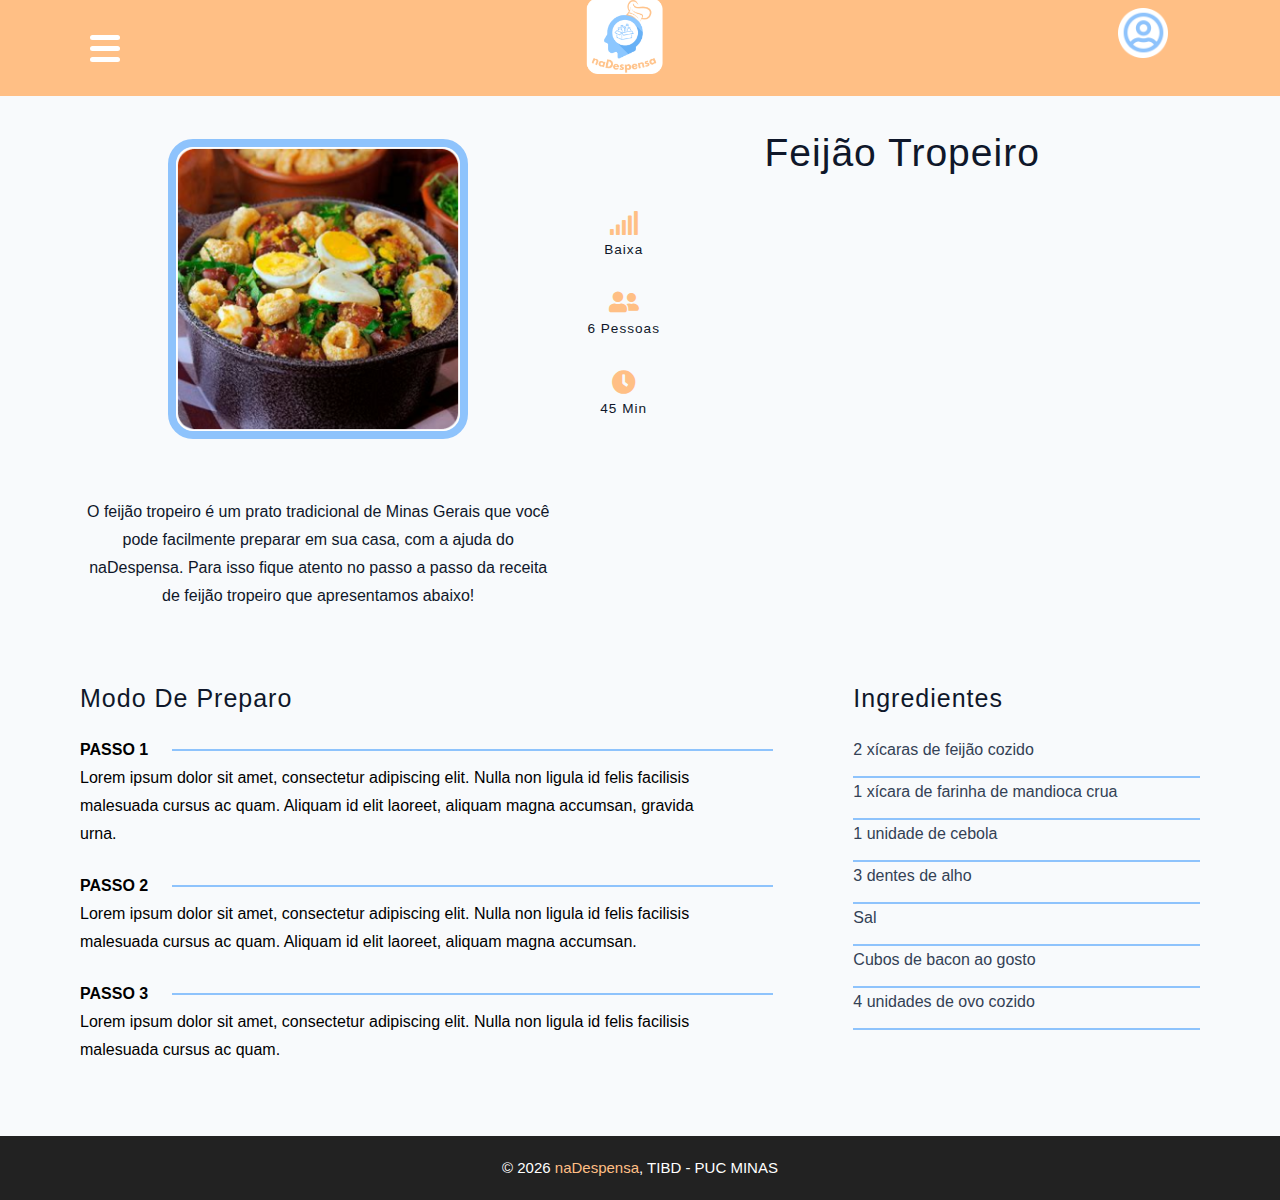
<file: naDespensa/src/main/resources/front-end/recipe.html>
<!DOCTYPE html>
<html lang="en">
  <head>
    <meta charset="UTF-8" />
    <meta http-equiv="X-UA-Compatible" content="IE=edge" />
    <meta name="viewport" content="width=device-width, initial-scale=1.0" />
    <title>Receita X - naDespensa</title>
    <!-- favicon -->
    <link rel="shortcut icon" href="./assets/favicon.ico" type="image/x-icon" />
    <!-- normalize -->
    <link rel="stylesheet" href="./css/normalize.css" />
    <!-- font-awesome -->
    <link
      rel="stylesheet"
      href="https://cdnjs.cloudflare.com/ajax/libs/font-awesome/5.14.0/css/all.min.css"
    />
    <link href="https://cdn.jsdelivr.net/npm/bootstrap@5.2.1/dist/css/bootstrap.min.css" rel="stylesheet" integrity="sha384-iYQeCzEYFbKjA/T2uDLTpkwGzCiq6soy8tYaI1GyVh/UjpbCx/TYkiZhlZB6+fzT" crossorigin="anonymous">

    <!-- main css -->
    <link rel="stylesheet" href="./css/mainArt.css" />
    
  </head>
  <body>
     <!-- nav  -->
    <nav class="navbar">
      <div class="nav-center">
        <div class="nav-header">
          <button class="hamburger">
            <div class="bar"></div>
          </button>
         
          <a href="index.html" class="nav-logo">
            <img src="./assets/naDespFundoBranco.png" alt="simply recipes" />
          </a>
          <a href="profile.html" class="button">
            <img class="button-user" src="./assets/button-user.png">
          </a>
        </div> 
        
        </div>
        
      </div>
      
    </nav>
    <div class="hamburger-nav">
            
      <div class="hamburger-header">
        naDespensa
      </div>
      <div class="recipes">
        <span class="buscar-por">Buscar por:</span>
        <div class="ham-blue-bar"></div>
        <div class="ham-options">
          <!--ACCORDION HAMBURGER MENU-->
          <div class="accordion accordion-flush" id="accordionFlushExample">
            <div class="accordion-item">
              <h2 class="accordion-header" id="flush-headingOne">
                <button class="accordion-button collapsed" type="button" data-bs-toggle="collapse" data-bs-target="#flush-collapseOne" aria-expanded="false" aria-controls="flush-collapseOne">
                  Acompanhamentos
                </button>
              </h2>
              <div id="flush-collapseOne" class="accordion-collapse collapse" aria-labelledby="flush-headingOne" data-bs-parent="#accordionFlushExample">
                <div class="accordion-body">
                  <ul>
                  <li><a href="#">teste</a></li>
                  <li><a href="#">teste</a></li>
                  <li><a href="#">teste</a></li>
                </ul>
                </div>
              </div>
            </div>
            <div class="accordion-item">
              <h2 class="accordion-header" id="flush-headingTwo">
                <button class="accordion-button collapsed" type="button" data-bs-toggle="collapse" data-bs-target="#flush-collapseTwo" aria-expanded="false" aria-controls="flush-collapseTwo">
                  Arroz e cereais
                </button>
              </h2>
              <div id="flush-collapseTwo" class="accordion-collapse collapse" aria-labelledby="flush-headingTwo" data-bs-parent="#accordionFlushExample">
                <div class="accordion-body">
                  <ul>
                  <li><a href="#">teste</a></li>
                  <li><a href="#">teste</a></li>
                  <li><a href="#">teste</a></li>
                </ul>
                </div>              
              </div>
            </div>
            <div class="accordion-item">
              <h2 class="accordion-header" id="flush-headingThree">
                <button class="accordion-button collapsed" type="button" data-bs-toggle="collapse" data-bs-target="#flush-collapseThree" aria-expanded="false" aria-controls="flush-collapseThree">
                  Carne
                </button>
              </h2>
              <div id="flush-collapseThree" class="accordion-collapse collapse" aria-labelledby="flush-headingThree" data-bs-parent="#accordionFlushExample">
                <div class="accordion-body">
                  <ul>
                  <li><a href="#">teste</a></li>
                  <li><a href="#">teste</a></li>
                  <li><a href="#">teste</a></li>
                </ul>
                </div>              
              </div>
            </div>
            <div class="accordion-item">
              <h2 class="accordion-header" id="flush-headingFour">
                <button class="accordion-button collapsed" type="button" data-bs-toggle="collapse" data-bs-target="#flush-collapseFour" aria-expanded="false" aria-controls="flush-collapseFour">
                  Massas
                </button>
              </h2>
              <div id="flush-collapseFour" class="accordion-collapse collapse" aria-labelledby="flush-headingFour" data-bs-parent="#accordionFlushExample">
                <div class="accordion-body">
                  <ul>
                  <li><a href="#">teste</a></li>
                  <li><a href="#">teste</a></li>
                  <li><a href="#">teste</a></li>
                </ul>
                </div>              
              </div>
            </div>
            <div class="accordion-item">
              <h2 class="accordion-header" id="flush-headingFive">
                <button class="accordion-button collapsed" type="button" data-bs-toggle="collapse" data-bs-target="#flush-collapseFive" aria-expanded="false" aria-controls="flush-collapseFive">
                  Molhos
                </button>
              </h2>
              <div id="flush-collapseFive" class="accordion-collapse collapse" aria-labelledby="flush-headingFive" data-bs-parent="#accordionFlushExample">
                <div class="accordion-body">
                  <ul>
                  <li><a href="#">teste</a></li>
                  <li><a href="#">teste</a></li>
                  <li><a href="#">teste</a></li>
                </ul>
                </div>              
              </div>
            </div>
            <div class="accordion-item">
              <h2 class="accordion-header" id="flush-headingTen">
                <button class="accordion-button collapsed" type="button" data-bs-toggle="collapse" data-bs-target="#flush-collapseTen" aria-expanded="false" aria-controls="flush-collapseTen">
                  Ovos e laticínios
                </button>
              </h2>
              <div id="flush-collapseTen" class="accordion-collapse collapse" aria-labelledby="flush-headingTen" data-bs-parent="#accordionFlushExample">
                <div class="accordion-body">
                  <ul>
                  <li><a href="#">teste</a></li>
                  <li><a href="#">teste</a></li>
                  <li><a href="#">teste</a></li>
                </ul>
                </div>              
              </div>
            </div>
            <div class="accordion-item">
              <h2 class="accordion-header" id="flush-headingSix">
                <button class="accordion-button collapsed" type="button" data-bs-toggle="collapse" data-bs-target="#flush-collapseSix" aria-expanded="false" aria-controls="flush-collapseSix">
                  Pão e Bolos
                </button>
              </h2>
              <div id="flush-collapseSix" class="accordion-collapse collapse" aria-labelledby="flush-headingSix" data-bs-parent="#accordionFlushExample">
                <div class="accordion-body">
                  <ul>
                  <li><a href="#">teste</a></li>
                  <li><a href="#">teste</a></li>
                  <li><a href="#">teste</a></li>
                </ul>
                </div>              
              </div>
            </div>
            <div class="accordion-item">
              <h2 class="accordion-header" id="flush-headingSeven">
                <button class="accordion-button collapsed" type="button" data-bs-toggle="collapse" data-bs-target="#flush-collapseSeven" aria-expanded="false" aria-controls="flush-collapseSeven">
                  Peixe
                </button>
              </h2>
              <div id="flush-collapseSeven" class="accordion-collapse collapse" aria-labelledby="flush-headingSeven" data-bs-parent="#accordionFlushExample">
                <div class="accordion-body">
                  <ul>
                  <li><a href="#">teste</a></li>
                  <li><a href="#">teste</a></li>
                  <li><a href="#">teste</a></li>
                </ul>
                </div>              
              </div>
            </div>
            <div class="accordion-item">
              <h2 class="accordion-header" id="flush-headingEight">
                <button class="accordion-button collapsed" type="button" data-bs-toggle="collapse" data-bs-target="#flush-collapseEight" aria-expanded="false" aria-controls="flush-collapseEight">
                  Saladas
                </button>
              </h2>
              <div id="flush-collapseEight" class="accordion-collapse collapse" aria-labelledby="flush-headingEight" data-bs-parent="#accordionFlushExample">
                <div class="accordion-body">
                  <ul>
                  <li><a href="#">teste</a></li>
                  <li><a href="#">teste</a></li>
                  <li><a href="#">teste</a></li>
                </ul>
                </div>              
              </div>
            </div>
            <div class="accordion-item">
              <h2 class="accordion-header" id="flush-headingNine">
                <button class="accordion-button collapsed" type="button" data-bs-toggle="collapse" data-bs-target="#flush-collapseNine" aria-expanded="false" aria-controls="flush-collapseNine">
                  Sobremesas
                </button>
              </h2>
              <div id="flush-collapseNine" class="accordion-collapse collapse" aria-labelledby="flush-headingNine" data-bs-parent="#accordionFlushExample">
                <div class="accordion-body">
                  <ul>
                  <li><a href="#">Brigadeiro</a></li>
                  <li><a href="#">Gelatina</a></li>
                  <li><a href="#">Milk Shake</a></li>
                  <li><a href="#">Pavê</a></li>
                  <li><a href="#">Sorvete</a></li>
                </ul>
                </div>              
              </div>
            </div>
          </div>
        </div>        
      </div>
      <a href="cadastroReceita.html" class="button">
        <img class="button-add" src="./assets/addrec.png">
        Adicionar Receita!
      </a>
    </div>

    
    <!-- end of nav -->
    <main class="page">
      <div class="recipe-page">
        <section class="recipe-hero">
          <img
            src="./assets/recipes/feijo.png"
            class="img recipe-hero-img"
          />
          <article class="recipe-info">
            <h2 style="text-align: center;"">Feijão tropeiro</h2>
              <div class="row col-10 container-fluid" style="margin-left: auto">
                <div class="col-4">
                  <div class="recipe-icons">
                    <article>
                      <i class="fas fa-sharp fa-solid fa-signal"></i>
                      <h5>Baixa</h5>
                    </article>
                  </div>
                </div>
                <div class="col-4">
                  <div class="recipe-icons">
                    <article>
                      <i class="fas fa-user-friends"></i>
                      <h5>6 pessoas</h5>
                    </article>
                  </div>
                </div>
                <div class="col-4">
                  <div class="recipe-icons">
                    <article>
                      <i class="fas fa-clock"></i>
                      <h5>45 min</h5>
                    </article>
                  </div>
                </div>
              </div>
          </article>
          <div class="block-desc-receita">
            <p class="desc-receita">
              O feijão tropeiro é um prato tradicional de Minas Gerais que você pode facilmente preparar em sua casa, com a ajuda do naDespensa. Para isso fique atento no passo a passo da receita de feijão tropeiro que apresentamos abaixo!
          </p>
          </div>
        </section>
        <!-- content -->
        <section class="recipe-content">
          <article>
            <h4>modo de preparo</h4>
            <!-- single instruction -->
            <div class="single-instruction">
              <header>
                <p>Passo 1</p>
                <div></div>
              </header>
              <p>
                Lorem ipsum dolor sit amet, consectetur adipiscing elit. Nulla non ligula id felis facilisis malesuada cursus ac quam. Aliquam id elit laoreet, aliquam magna accumsan, gravida urna.
              </p>
            </div>
            <!-- end of single instruction -->
            <!-- single instruction -->
            <div class="single-instruction">
              <header>
                <p>Passo 2</p>
                <div></div>
              </header>
              <p>
                Lorem ipsum dolor sit amet, consectetur adipiscing elit. Nulla non ligula id felis facilisis malesuada cursus ac quam. Aliquam id elit laoreet, aliquam magna accumsan.
              </p>
            </div>
            <!-- end of single instruction -->
            <!-- single instruction -->
            <div class="single-instruction">
              <header>
                <p>Passo 3</p>
                <div></div>
              </header>
              <p>
                Lorem ipsum dolor sit amet, consectetur adipiscing elit. Nulla non ligula id felis facilisis malesuada cursus ac quam.
              </p>
            </div>
            <!-- end of single instruction -->
          </article>
          <article class="second-column">
            <div>
              <h4>Ingredientes</h4>
              <ul>
                <li class="single-ingredient">2 xícaras de feijão cozido</li>
                <li class="single-ingredient">1 xícara de farinha de mandioca crua</li>
                <li class="single-ingredient">1 unidade de cebola</li>
                <li class="single-ingredient">3 dentes de alho</li>
                <li class="single-ingredient">Sal</li>
                <li class="single-ingredient">Cubos de bacon ao gosto</li>
                <li class="single-ingredient">4 unidades de ovo cozido</li>
              </ul>
            </div>
          </article>
        </section>
      </div>
    </main>
    <footer class="page-footer" style="font-size: 15px;">
      <p>
        &copy; <span id="date"></span>
        <span class="footer-logo">naDespensa</span>, TIBD - PUC MINAS
        <a href=""></a>
      </p>
    </footer>
    <script src="https://cdn.jsdelivr.net/npm/@popperjs/core@2.11.6/dist/umd/popper.min.js" integrity="sha384-oBqDVmMz9ATKxIep9tiCxS/Z9fNfEXiDAYTujMAeBAsjFuCZSmKbSSUnQlmh/jp3" crossorigin="anonymous"></script>
    <script src="https://cdn.jsdelivr.net/npm/bootstrap@5.2.1/dist/js/bootstrap.min.js" integrity="sha384-7VPbUDkoPSGFnVtYi0QogXtr74QeVeeIs99Qfg5YCF+TidwNdjvaKZX19NZ/e6oz" crossorigin="anonymous"></script>

    <script src="./js/app.js"></script>
  </body>
</html>
</file>
<file: naDespensa/src/main/resources/front-end/css/main.css>
*,
::after,
::before {
  box-sizing: border-box;
}
/* fonts */

@import url("https://fonts.googleapis.com/css2?family=League+Spartan&display=swap%27");
@import url("https://fonts.googleapis.com/css2?family=Roboto:wght@400;500;600&family=Montserrat&display=swap");
html {
  font-size: 100%;
} /*16px*/

:root {
  /* colors */
  --primary-100: #ffbf85;
  --primary-200: #ffbf85;
  --primary-300: #ffbf85;
  --primary-400: #ffbf85;
  --primary-500: #ffbf85;
  --primary-600: #ffbf85;
  --primary-700: #ffbf85;
  --primary-800: #ffbf85;
  --primary-900: #ffbf85;

  /* grey */
  --grey-50: #f8fafc;
  --grey-100: #f1f5f9;
  --grey-200: #e2e8f0;
  --grey-300: #cbd5e1;
  --grey-400: #94a3b8;
  --grey-500: #64748b;
  --grey-600: #475569;
  --grey-700: #334155;
  --grey-800: #1e293b;
  --grey-900: #0f172a;
  /* rest of the colors */
  --black: #222;
  --white: #fff;
  --red-light: #f8d7da;
  --red-dark: #842029;
  --green-light: #d1e7dd;
  --green-dark: #0f5132;

  /* fonts  */
  --headingFont: "league spartan", sans-serif;
  --bodyFont: "league spartan", sans-serif;
  --smallText: 0.7em;
  /* rest of the vars */
  --backgroundColor: var(--grey-50);
  --textColor: var(--grey-900);
  --borderRadius: 10px;
  --letterSpacing: 1px;
  --transition: 0.3s ease-in-out all;
  --max-width: 1120px;
  --fixed-width: 600px;

  /* box shadow*/
  --shadow-1: 0 1px 3px 0 rgba(0, 0, 0, 0.1), 0 1px 2px 0 rgba(0, 0, 0, 0.06);
  --shadow-2: 0 4px 6px -1px rgba(0, 0, 0, 0.1),
    0 2px 4px -1px rgba(0, 0, 0, 0.06);
  --shadow-3: 0 10px 15px -3px rgba(0, 0, 0, 0.1),
    0 4px 6px -2px rgba(0, 0, 0, 0.05);
  --shadow-4: 0 20px 25px -5px rgba(0, 0, 0, 0.1),
    0 10px 10px -5px rgba(0, 0, 0, 0.04);
}

body {
  background: var(--backgroundColor);
  font-family: "League Spartan", sans-serif;
  font-weight: 400;
  font-weight: 400;
  font-weight: 400;
  font-size: 20px;
  line-height: 18px;
  color: var(--textColor);
}

p {
  margin-top: 0;
  margin-bottom: 1.5rem;
  max-width: 40em;
}

h1,
h2,
h3,
h4,
h5 {
  margin: 0;
  margin-bottom: 1.38rem;
  font-family: "League Spartan", sans-serif;
  font-weight: 400;
  font-weight: 400;
  font-size: 20px;
  line-height: 18px;
  text-transform: capitalize;
  letter-spacing: var(--letterSpacing);
}

h1 {
  margin-top: 0;
  font-size: 3.052rem;
}

h2 {
  font-size: 2.441rem;
}

h3 {
  font-size: 1.953rem;
}

h4 {
  font-size: 1.563rem;
}

h5 {
  font-size: 1.25rem;
}

small,
.text-small {
  font-size: var(--smallText);
}

a {
  text-decoration: none !important;
}
a:hover {
  text-decoration: none;
  cursor: pointer;
  color: inherit;
}
a {
  color: inherit;
}
ul {
  list-style-type: none;
  padding: 0;
}

.img {
  width: 100%;
  display: block;
  object-fit: cover;
}
/* buttons */

.button {
  margin-left: auto;
  background: transparent;
  border: 0;
}
.button-user {
  width: 50px !important;
  margin-bottom: 20px;
}

.btn {
  cursor: pointer;
  color: var(--white);
  background: transparent;
  border: transparent;
  border-radius: var(--borderRadius);
  letter-spacing: var(--letterSpacing);
  padding: 0.375rem 0.75rem;
  box-shadow: var(--shadow-1);
  transition: var(--transtion);
  text-transform: capitalize;
  display: inline-block;
  margin-right: auto;
}
.btn:hover {
  background: var(--primary-700);
  box-shadow: var(--shadow-3);
}
.btn-hipster {
  color: var(--primary-500);
  background: var(--primary-200);
}
.btn-hipster:hover {
  color: var(--primary-200);
  background: var(--primary-700);
}
.btn-block {
  width: 100%;
}

/* alerts */
.alert {
  padding: 0.375rem 0.75rem;
  margin-bottom: 1rem;
  border-color: transparent;
  border-radius: var(--borderRadius);
}

.alert-danger {
  color: var(--red-dark);
  background: var(--red-light);
}
.alert-success {
  color: var(--green-dark);
  background: var(--green-light);
}
/* form */

.form {
  width: 90vw;
  max-width: var(--fixed-width);
  background: var(--white);
  border-radius: var(--borderRadius);
  box-shadow: var(--shadow-2);
  padding: 2rem 2.5rem;
  margin: 3rem auto;
}
.form-label {
  display: block;
  font-size: var(--smallText);
  margin-bottom: 0.5rem;
  text-transform: capitalize;
  letter-spacing: var(--letterSpacing);
}
.form-input,
.form-textarea {
  width: 100%;
  padding: 0.375rem 0.75rem;
  border-radius: var(--borderRadius);
  background: var(--backgroundColor);
  border: 1px solid var(--grey-200);
}

.form-row {
  margin-bottom: 1rem;
}

.form-textarea {
  height: 7rem;
}
::placeholder {
  font-family: "League Spartan", sans-serif;
  font-weight: 400;
  color: var(--grey-400);
}
.form-alert {
  color: var(--red-dark);
  letter-spacing: var(--letterSpacing);
  text-transform: capitalize;
}
/* alert */

@keyframes spinner {
  to {
    transform: rotate(360deg);
  }
}

.loading {
  width: 6rem;
  height: 6rem;
  border: 5px solid var(--grey-400);
  border-radius: 50%;
  border-top-color: var(--primary-500);
  animation: spinner 0.6s linear infinite;
}
.loading {
  margin: 0 auto;
}
/* title */

.title {
  text-align: center;
}

.title-underline {
  background: var(--primary-500);
  width: 7rem;
  height: 0.25rem;
  margin: 0 auto;
  margin-top: -1rem;
}

/*
=============== 
Navbar
===============
*/

.navbar {
  background-color: var(--primary-100);
  display: flex;
  align-items: center;
  justify-content: center;
}
.nav-center {
  width: 90vw;
  max-width: var(--max-width);
}
.nav-header {
  height: 6rem;
  display: flex;
  justify-content: center;
  align-items: center;
}
.nav-header img {
  width: 100px;
  margin-top: 20px;
}
.nav-logo {
  display: flex;
  align-items: flex-start;
}

/*.nav-btn {
  padding: 0rem 0.6rem;
  min-width: 50px;
}*/

.nav-links {
  height: 0;
  overflow: hidden;
  display: flex;
  flex-direction: column;
  transition: var(--transition);
}
.show-links {
  height: 23.9375rem;
}

.nav-link {
  display: block;
  text-align: center;
  font-size: 1.25rem;
  text-transform: capitalize;
  color: var(--grey-900);
  letter-spacing: var(--letterSpacing);
  padding: 1rem 0;
  border-top: 1px solid var(--grey-500);
  transition: var(--transition);
}
.nav-link:hover {
  color: var(--primary-500);
}

.contact-link a {
  padding: 0.15rem 1rem;
}

/*
=================
HAMBURGER MENU
=================
*/
/*icon*/
.hamburger {
  z-index: 99;
  margin-right: auto;
  padding: 0rem 0.6rem;
  min-width: 50px;

  position: relative;
  display: block;
  width: 35px;
  cursor: pointer;

  appearance: none;
  background: none;
  outline: none;
  border: none;
}

.hamburger .bar,
.hamburger:after,
.hamburger:before {
  content: "";
  display: block;
  width: 100%;
  height: 5px;
  background-color: rgb(255, 255, 255);
  margin: 6px 0px;
  transition: 0.4s;
  border-radius: 3px;
}

.button-add {
  width: 35px !important;
  font-size: smaller !important;
  margin-left: 20% !important;
}

.hamburger.is-active:before {
  background-color: rgb(0, 0, 0);
  transform: rotate(-45deg) translate(-8px, 6px);
}

.hamburger.is-active:after {
  transform: rotate(45deg) translate(-9px, -8px);
  background-color: rgb(0, 0, 0);
}

.hamburger.is-active .bar {
  opacity: 0;
}

/*ham-bur-tab-menu*/
.hamburger-nav {
  position: fixed;
  top: 0;
  right: 100%;
  width: 82%;
  min-height: 100vh;
  display: block;
  z-index: 98;
  background-color: #fff;

  transition: 0.4s;
}

.hamburger-nav.is-active {
  position: fixed;
  right: 20%;
  box-shadow: 0px 4px 15px rgba(0, 0, 0, 0.35);
}

.hamburger-header {
  background-color: var(--primary-100);
  height: 7rem;
  padding: 2.3rem 30px 10px 6rem;
  text-align: center;
  font-family: "League Spartan", sans-serif;
  font-weight: 700;
  font-size: 30px;
  line-height: 32px;
  color: #ffffff;
}

/*ham-bur-menu-content*/
.recipes {
  padding-top: 20px;
}

.recipes .buscar-por {
  margin-left: 2rem;
  font-family: "League Spartan", sans-serif;
  font-weight: 400;
  font-size: 25px;
  line-height: 21px;
}
.ham-blue-bar {
  position: absolute;
  left: 5.74%;
  right: 5.74%;
  top: 21.62%;
  bottom: 84.38%;
  border: 3px solid #8ec3fc;
  border-radius: 3px;
}

.ham-options {
  padding-top: 2.3rem;
}

.accordion .accordion-button {
  font-family: "League Spartan", sans-serif;
  font-weight: 400 !important;
  font-size: 20px;
  line-height: 21px;
}

.accordion .accordion-collapse {
  font-family: "League Spartan", sans-serif;
  font-weight: 400 !important;
  font-size: 19px;
  line-height: 21px;
}

.hamburger-nav ul {
  list-style-type: disc;
  display: block;
  width: 100%;
  margin-left: 2em;

  color: #8ec3fc;
  margin-bottom: -5px;
}

.hamburger-nav a {
  display: block;
  margin: 0 30px 8px;
  text-align: left;
  padding: 5px 0px;
  background-color: #ffffff;

  color: #000000;
  text-decoration: none;
}

@media screen and (min-width: 992px) {
  .navbar {
    height: 6rem;
  }
  .nav-center {
    align-items: center;
  }
  .nav-header {
    padding: 0;
    margin-right: 2rem;
    height: auto;
    display: flex;
    justify-content: center;
    align-items: center;
  }
  .nav-header img {
    width: 100px;
    margin-top: -2px;
  }

  .nav-links {
    height: auto !important;
    flex-direction: row;
    align-items: center;
    width: 100%;
  }
  .nav-link {
    padding: 0;
    border-top: none;
    margin-right: 1rem;
    font-size: 1rem;
  }
  .contact-link {
    margin-right: 0;
    margin-left: auto;
  }
}
/*
===============
Search
===============
*/
.search {
  position: relative;
  margin: -5px 0;
}

.search input {
  height: 60px;
  text-indent: 25px;
  border: 2px solid #ffbf85;
  border-radius: 60px !important;
  overflow: hidden;
}

.search input:focus {
  box-shadow: none;
  border: 2px solid #ffbf85;
}

.search .fa-search {
  position: absolute;
  top: 0px;
  right: 10px;
  color: #ffbf85;
  padding: 20px;
  font-size: 20px;
}
/*
===============
Search INGREDIENTE
===============
*/
.search2 {
  position: relative;
  margin: -5px 0;
}

.search2 input {
  height: 60px;
  text-indent: 25px;
  border: 2px solid #ffbf85;
  border-radius: 60px !important;
  overflow: hidden;
}

.search2 input:focus {
  box-shadow: none;
  border: 2px solid #ffbf85;
}

.search2 .fa-search {
  position: absolute;
  top: 0px;
  right: 10px;
  color: #ffbf85;
  padding: 20px;
  font-size: 20px;
}

.dropdown-toggle {
  background-color: #8ec3fc;
  height: 50px;
  border-radius: 10px;
  color: white;
  margin: -10px 0;
}
.dropdown .btn:hover {
  color: white;
  background-color: #8ec3fc;
}
.dropdown .btn[aria-expanded="true"] {
  color: white;
  background-color: #8ec3fc;
  border-bottom: none, none, none;
  border-bottom-left-radius: 0;
  border-bottom-right-radius: 0;
}
.dropdown-menu-color {
  background-color: #8ec3fc;
}
.dropdown-menu-color a {
  background-color: white;
  color: black;
  overflow-wrap: break-word;
  width: auto;
  text-align: center;
  border-radius: 5px;
  margin: 3px;
  padding: 10px;
}
.dropdown-menu-color.show {
  border-top: none;
  border-top-left-radius: 0;
  border-top-right-radius: 0;
  border: none;

  top: -3px !important;
  padding: 3px;
  width: calc(83.3333333% - 22px);
  display: flex;
  flex-wrap: wrap;
  flex-direction: row;
  grid-template-columns: repeat(auto-fit, minmax(100px, 1fr));
  gap: 2px;
}

.arrow {
  background-color: #8ec3fc;
  height: 50px;
  margin: -10px -0;
  border-radius: 10px;
  margin-left: -15px;
}
.arrow img {
  width: 80%;
  height: 80%;
  object-fit: fill;
  align-items: center;

  margin-top: 5px;
  filter: invert();
}
/*
=============== 
Page
===============
*/

.page {
  width: 90vw;
  max-width: var(--max-width);
  margin: 0 auto;
}
.page {
  padding-top: 2rem;
  min-height: calc(100vh - (6rem + 4rem));
}

.ingredients .grid-container {
  display: grid;
  grid-template-columns: repeat(auto-fit, minmax(130px, 1fr));
  gap: 10px;
  margin-top: -5px;
}
.ingredients .grid-item {
  background: rgba(255, 191, 133, 0);
  border: 2px solid rgb(255, 192, 133);
  min-width: 100px;
  min-height: 77px;
  margin: 5px;
  padding: 15px;
  font-size: 15px;
  text-align: center;
  border-radius: 10px;
}
.ingredients .grid-item img {
  width: 80%;
  height: 80%;
  object-fit: fill;
  filter: opacity(0.9);
}

.ingredients .grid-container .btn {
  color: black;
}

.ingredients .grid-container .btn:hover {
  background-color: rgba(255, 191, 133, 0.5);
  border-color: #ffbf85;
}

/*
=============== 
Footer
===============
*/

.page-footer {
  text-align: center;
  height: 4rem;
  display: flex;
  align-items: center;
  justify-content: center;
  background: var(--black);
  color: var(--white);
}
.page-footer h5 {
  margin-top: 0;
  margin-bottom: 0;
}
.page-footer p {
  margin-bottom: 0;
}
.page-footer .footer-logo,
.page-footer a {
  color: var(--primary-500);
}
/*
=============== 
Hero
===============
*/

.hero {
  min-height: 25vh;
  position: relative;
  margin-bottom: 2rem;
  /*background: url('../assets/main.jpeg') center/cover no-repeat;*/
  border-radius: var(--borderRadius);
  overflow: hidden;
}
.hero-container {
  position: absolute;
  top: 0;
  left: 0;
  width: 100%;
  height: 100%;
  display: flex;
  align-items: center;
  justify-content: center;
  background: rgba(0, 0, 0, 0.4);
  border-radius: var(--borderRadius);
  overflow: hidden;
  object-fit: cover;
}
.hero-text {
  color: var(--white);
  text-align: center;
}

.carousel {
  position: static !important;
}

.carousel-inner > .carousel-item > img {
  width: 100%;
  height: 360px;
  object-fit: cover;
}

@media only screen and (min-width: 768px) {
  .hero-text h1 {
    font-size: 4rem;
    margin-bottom: 0;
  }
}

/*
=============== 
Recipes 
===============
*/

.recipes-container {
  display: grid;
  gap: 2rem 1rem;
}

.recipes-list {
  display: grid;
  gap: 2rem 1rem;
  padding-bottom: 3rem;
}
.tags-container {
  order: 1;
  display: flex;
  flex-direction: column;
  padding-bottom: 3rem;
  /* background: blue; */
}
.tags-container h4 {
  margin-bottom: 0.5rem;
  font-weight: 500;
}
.tags-list {
  display: grid;
  grid-template-columns: 1fr 1fr 1fr;
}
.tags-list a {
  text-transform: capitalize;
  display: block;
  color: var(--grey-500);
  transition: var(--transition);
}
.tags-list a:hover {
  color: var(--primary-500);
}
.recipe {
  display: block;
}
.recipe-img {
  height: 15rem;
  border-radius: var(--borderRadius);
  margin-bottom: 1rem;
}
.recipe h5 {
  margin-bottom: 0;
  margin-top: 0.25rem;
  line-height: 1;
  color: var(--grey-700);
}
.recipe p {
  margin-bottom: 0;
  line-height: 1;
  color: var(--grey-500);
  margin-top: 0.5rem;
  letter-spacing: var(--letterSpacing);
}
@media screen and (min-width: 576px) {
  .recipes-list {
    grid-template-columns: 1fr 1fr;
  }
  .recipe-img {
    height: 10rem;
  }
}

@media screen and (min-width: 992px) {
  .recipes-container {
    grid-template-columns: 200px 1fr;
    gap: 1rem;
  }
  .recipes-list {
    grid-template-columns: 1fr 1fr;
  }

  .recipe p {
    font-size: 0.85rem;
  }
  .tags-container {
    order: 0;
    /* background: blue; */
  }
  .tags-list {
    display: grid;
    grid-template-columns: 1fr;
  }
}

@media screen and (min-width: 1200px) {
  .recipe h5 {
    font-size: 1.15rem;
  }
  .recipes-list {
    grid-template-columns: 1fr 1fr 1fr;
  }
}

/*
=============== 
resultSearch 
===============
*/
.results .title {
  font-size: 1.6rem;
}

.results .grid-container {
  margin-top: 10px !important;
  display: flex;
  flex-wrap: wrap;
  flex-direction: row;
  grid-template-columns: repeat(auto-fit, minmax(100px, 1fr));
  gap: 10px;
  margin-top: 5px;
}
.results .grid-item {
  background-color: #8ec3fc;
  padding: 15px;
  border-radius: 10px;
}

.cardRecipe .card {
  border: none;
}

.cardRecipe {
  margin: 10px;
  margin-left: 0;
}

.cardBorderBottom {
  border-bottom: 2px solid #000000;
}

.cardRecipe div {
  background-color: #ffbf85;
  border-radius: 10px;
}
.cardRecipe img {
  padding: 10px;
  vertical-align: center;
}
.cardRecipe .card-title {
  text-align: center;
  font-weight: 600;
  word-wrap: normal;
}

.cardRecipe .recipeDesc {
  font-weight: 600;
}

@media screen and (max-width: 767px) {
  .cardRecipe img {
    display: block;
    margin-left: auto;
    margin-right: auto;
    width: 50%;
    padding: 10px;
  }
}

.dadosReceita {
  margin: 0;
  margin-bottom: 1.38rem;
  font-family: "League Spartan", sans-serif;
  font-weight: 400;
  font-weight: 400;
  font-size: 20px;
  line-height: 18px;
  text-transform: capitalize;
  letter-spacing: var(--letterSpacing);
}

.receitaInput {
  margin: 15px 0;
  vertical-align: middle;
}

/*cards ++*/
.card2 {
  background-color: #ffffff;
  max-width: 18em;
  margin-top: 1em;
  padding: 1em;
  border-radius: 5px;
  box-shadow: 1em 2em 2.5em rgba(1, 2, 68, 0.08);
}

.hide2 {
  display: none;
}

.wrapper {
  width: 95%;
  margin: 0 auto;
}
#search-container {
  margin: 1em 0;
}
#search-container input {
  background-color: transparent;
  width: 50%;
  border-bottom: 2px solid #110f29;
  padding: 1em 0.3em;
}
#search-container input:focus {
  border-bottom-color: #ffbf85;
}
#search-container button {
  padding: 1em 2em;
  margin-left: 1em;
  background-color: #ffbf85;
  color: #ffffff;
  border-radius: 5px;
  margin-top: 0.5em;
}
.button-value {
  border: 2px solid #ffbf85;
  padding: 1em 2.2em;
  border-radius: 3em;
  background-color: transparent;
  color: #110f29;
  cursor: pointer;
}
.card2 {
  background-color: #ffffff;
  max-width: 18em;
  margin-top: 1em;
  padding: 1em;
  border-radius: 5px;
  box-shadow: 1em 2em 2.5em rgba(1, 2, 68, 0.08);
}
.image-container {
  text-align: center;
}
img {
  max-width: 100%;
  object-fit: contain;
  height: 15em;
}
.container {
  padding-top: 1em;
  color: #110f29;
}
.container h5 {
  font-weight: 500;
}
.hide {
  display: none;
}
@media screen and (max-width: 720px) {
  img {
    max-width: 100%;
    object-fit: contain;
    height: 10em;
  }
  .card2 {
    max-width: 10em;
    margin-top: 1em;
  }
  #products {
    grid-template-columns: auto auto;
    grid-column-gap: 1em;
  }
}
.pesquisado {
  background-color: #6c5deee1;
}

.naopesquisado {
  background-color: #ffffff36;
}
.active {
  background-color: #ffbf85 !important;
  color: #ffffff !important;
}
</file>
<file: naDespensa/src/main/resources/front-end/css/receitaCss.css>
input[type="radio"]:after {
  width: 15px;
  height: 15px;
  border-radius: 15px;
  top: -2px;
  left: -1px;
  position: relative;
  background-color: #d1d3d1;
  content: "";
  display: inline-block;
  visibility: visible;
  border: 2px solid white;
}

input[type="radio"]:checked:after {
  width: 15px;
  height: 15px;
  border-radius: 15px;
  top: -2px;
  left: -1px;
  position: relative;
  background-color: #8cc7ff;
  content: "";
  display: inline-block;
  visibility: visible;
  border: 2px solid white;
}
</file>
<file: naDespensa/src/main/resources/front-end/css/mainArt.css>
*,
::after,
::before {
  box-sizing: border-box;
}
/* fonts */
@import url('https://fonts.googleapis.com/css2?family=League+Spartan&display=swap');
@import url('https://fonts.googleapis.com/css2?family=Roboto:wght@400;500;600&family=Montserrat&display=swap');
html {
  font-size: 100%;
} /*16px*/

:root {
  /* colors */
  --primary-100: #FFBF85;
  --primary-200: #FFBF85;
  --primary-300: #FFBF85;
  --primary-400: #FFBF85;
  --primary-500: #FFBF85;
  --primary-600: #FFBF85;
  --primary-700: #FFBF85;
  --primary-800: #FFBF85;
  --primary-900: #FFBF85;

  /* grey */
  --grey-50: #f8fafc;
  --grey-100: #f1f5f9;
  --grey-200: #e2e8f0;
  --grey-300: #cbd5e1;
  --grey-400: #94a3b8;
  --grey-500: #64748b;
  --grey-600: #475569;
  --grey-700: #334155;
  --grey-800: #1e293b;
  --grey-900: #0f172a;
  /* rest of the colors */
  --black: #222;
  --white: #fff;
  --red-light: #f8d7da;
  --red-dark: #842029;
  --green-light: #d1e7dd;
  --green-dark: #0f5132;

  /* fonts  */
  --headingFont: 'league spartan', sans-serif;
  --bodyFont: 'league spartan', sans-serif;
  --smallText: 0.7em;
  /* rest of the vars */
  --backgroundColor: var(--grey-50);
  --textColor: var(--grey-900);
  --borderRadius: 0.25rem;
  --letterSpacing: 1px;
  --transition: 0.3s ease-in-out all;
  --max-width: 1120px;
  --fixed-width: 600px;

  /* box shadow*/
  --shadow-1: 0 1px 3px 0 rgba(0, 0, 0, 0.1), 0 1px 2px 0 rgba(0, 0, 0, 0.06);
  --shadow-2: 0 4px 6px -1px rgba(0, 0, 0, 0.1),
    0 2px 4px -1px rgba(0, 0, 0, 0.06);
  --shadow-3: 0 10px 15px -3px rgba(0, 0, 0, 0.1),
    0 4px 6px -2px rgba(0, 0, 0, 0.05);
  --shadow-4: 0 20px 25px -5px rgba(0, 0, 0, 0.1),
    0 10px 10px -5px rgba(0, 0, 0, 0.04);
}

body {
  background: var(--backgroundColor);
  font-family: 'League Spartan', sans-serif;  font-weight: 400;
  line-height: 1.75;
  color: var(--textColor);
}

p {
  margin-top: 0;
  margin-bottom: 1.5rem;
  max-width: 40em;
}

h1,
h2,
h3,
h4,
h5 {
  margin: 0;
  margin-bottom: 1.38rem;
  font-family: 'League Spartan', sans-serif;  font-weight: 400;
  line-height: 1.3;
  text-transform: capitalize;
  letter-spacing: var(--letterSpacing);
}

h1 {
  margin-top: 0;
  font-size: 3.052rem;
}

h2 {
  font-size: 2.441rem;
}

h3 {
  font-size: 1.953rem;
}

h4 {
  font-size: 1.563rem;
}

h5 {
  font-size: 1.25rem;
}

small,
.text-small {
  font-size: var(--smallText);
}

a {
  text-decoration: none!important;
}
a:hover {
    text-decoration:none; 
    cursor:pointer; 
}
ul {
  list-style-type: none;
  padding: 0;
}

.img {
  width: 100%;
  display: block;
  object-fit: cover;
}
/* buttons */

.button{
  margin-left: auto;
  background: transparent;
  border: 0;
}
.button-user{
  width: 50px !important;
  margin-bottom: 20px;
}

.button-add{
  width: 35px !important;
  margin-left: 28%;
}

.btn {
  cursor: pointer;
  color: var(--white);
  background: transparent;
  border: transparent;
  border-radius: var(--borderRadius);
  letter-spacing: var(--letterSpacing);
  padding: 0.375rem 0.75rem;
  box-shadow: var(--shadow-1);
  transition: var(--transtion);
  text-transform: capitalize;
  display: inline-block;
  margin-right: auto;
}
.btn:hover {
  background: var(--primary-700);
  box-shadow: var(--shadow-3);
}
.btn-hipster {
  color: var(--primary-500);
  background: var(--primary-200);
}
.btn-hipster:hover {
  color: var(--primary-200);
  background: var(--primary-700);
}
.btn-block {
  width: 100%;
}

/* alerts */
.alert {
  padding: 0.375rem 0.75rem;
  margin-bottom: 1rem;
  border-color: transparent;
  border-radius: var(--borderRadius);
}

.alert-danger {
  color: var(--red-dark);
  background: var(--red-light);
}
.alert-success {
  color: var(--green-dark);
  background: var(--green-light);
}
/* form */

.form {
  width: 90vw;
  max-width: var(--fixed-width);
  background: var(--white);
  border-radius: var(--borderRadius);
  box-shadow: var(--shadow-2);
  padding: 2rem 2.5rem;
  margin: 3rem auto;
}
.form-label {
  display: block;
  font-size: var(--smallText);
  margin-bottom: 0.5rem;
  text-transform: capitalize;
  letter-spacing: var(--letterSpacing);
}
.form-input,
.form-textarea {
  width: 100%;
  padding: 0.375rem 0.75rem;
  border-radius: var(--borderRadius);
  background: var(--backgroundColor);
  border: 1px solid var(--grey-200);
}

.form-row {
  margin-bottom: 1rem;
}

.form-textarea {
  height: 7rem;
}
::placeholder {
  font-family: inherit;
  color: var(--grey-400);
}
.form-alert {
  color: var(--red-dark);
  letter-spacing: var(--letterSpacing);
  text-transform: capitalize;
}
/* alert */

@keyframes spinner {
  to {
    transform: rotate(360deg);
  }
}

.loading {
  width: 6rem;
  height: 6rem;
  border: 5px solid var(--grey-400);
  border-radius: 50%;
  border-top-color: var(--primary-500);
  animation: spinner 0.6s linear infinite;
}
.loading {
  margin: 0 auto;
}
/* title */

.title {
  text-align: center;
}

.title-underline {
  background: var(--primary-500);
  width: 7rem;
  height: 0.25rem;
  margin: 0 auto;
  margin-top: -1rem;
}

/*
=============== 
Navbar
===============
*/

.navbar {
  background-color: var(--primary-100);
  display: flex;
  align-items: center;
  justify-content: center;
  
}
.nav-center {
  width: 90vw;
  max-width: var(--max-width);
}
.nav-header {
  height: 6rem;
  display: flex;
  justify-content: center;
  align-items: center;
}
.nav-header img {
  width: 100px;
  margin-top: 20px;
}
.nav-logo {
  display: flex;
  align-items:flex-start;
}

/*.nav-btn {
  padding: 0rem 0.6rem;
  min-width: 50px;
}*/

.nav-links {
  height: 0;
  overflow: hidden;
  display: flex;
  flex-direction: column;
  transition: var(--transition);
}
.show-links {
  height: 23.9375rem;
}

.nav-link {
  display: block;
  text-align: center;
  font-size: 1.25rem;
  text-transform: capitalize;
  color: var(--grey-900);
  letter-spacing: var(--letterSpacing);
  padding: 1rem 0;
  border-top: 1px solid var(--grey-500);
  transition: var(--transition);
}
.nav-link:hover {
  color: var(--primary-500);
}

.contact-link a {
  padding: 0.15rem 1rem;
}

/*
=================
HAMBURGER MENU
=================
*/
/*icon*/
.hamburger {
  z-index: 99;
  margin-right: auto;
  padding: 0rem 0.6rem;
  min-width: 50px;

  position: relative;
  display: block;
  width: 35px;
  cursor: pointer;

  appearance: none;
  background: none;
  outline: none;
  border: none;
}

.hamburger .bar, .hamburger:after, .hamburger:before {
  content: '';
  display: block;
  width: 100%;
  height: 5px;
  background-color: rgb(255, 255, 255);
  margin: 6px 0px;
  transition: 0.4s;
  border-radius: 3px;
  
}

.hamburger.is-active:before {
  background-color: rgb(0, 0, 0);
  transform: rotate(-45deg) translate(-8px, 6px);
  
}

.hamburger.is-active:after {
  transform: rotate(45deg) translate(-9px, -8px);
  background-color: rgb(0, 0, 0);
}

.hamburger.is-active .bar {
  opacity: 0;
  
}

/*ham-bur-tab-menu*/
.hamburger-nav {
  position: fixed;
  top: 0;
  right: 100%;
  width: 82%;
  min-height: 100vh;
  display: block;
  z-index: 98;
  background-color: #FFF;
  
  transition: 0.4s;
}

.hamburger-nav.is-active {
  position: fixed;
  right: 20%;
  box-shadow: 0px 4px 15px rgba(0, 0, 0, 0.35);
}

.hamburger-header {
  
  background-color:var(--primary-100) ;
  height: 7rem;
  padding: 2.3rem 30px 10px 6rem;
  text-align: center;
  font-family: 'League Spartan', sans-serif; font-weight: 700;
  font-size: 30px;
  line-height: 32px;
  color: #FFFFFF;
  
}

/*ham-bur-menu-content*/
.recipes {
  padding-top: 20px ;
}

.recipes .buscar-por {
  margin-left: 2rem;
  font-family: 'League Spartan', sans-serif; font-weight: 400;
  font-size: 25px;
  line-height: 21px;
}
.ham-blue-bar {
  position: absolute;
  left: 5.74%;
  right: 5.74%;
  top: 21.62%;
  bottom: 84.38%;
  border: 3px solid #8EC3FC;
  border-radius: 3px;
}

.ham-options{
  padding-top: 2.3rem;;
}

.accordion .accordion-button{
  font-family: 'League Spartan', sans-serif; font-weight: 400 !important;
  font-size: 20px;
  line-height: 21px;
}

.accordion .accordion-collapse{
  font-family: 'League Spartan', sans-serif; font-weight: 400 !important;
  font-size: 19px;
  line-height: 21px;
}

.hamburger-nav ul {
  list-style-type: disc;
  display: block;
  width: 100%;
  margin-left: 2em;
  
  
  color: #8EC3FC;
  margin-bottom: -5px;
}


.hamburger-nav a {
  display: block;
  width: 100%;
  max-width: 80%;
  margin: 0 30px 8px;
  text-align: left;
  padding: 5px 0px;
  background-color: #ffffff;

  color: #000000;
  text-decoration: none;
}


@media screen and (min-width: 992px) {
  .navbar {
    height: 6rem;
  }
  .nav-center {
    align-items: center;
  }
  .nav-header {
    padding: 0;
    margin-right: 2rem;
    height: auto;
    display:flex;
    justify-content: center;
    align-items: center;
  }
  .nav-header img {
    width: 100px;
    margin-top: -2px;
  
  }

  
  .nav-links {
    height: auto !important;
    flex-direction: row;
    align-items: center;
    width: 100%;
  }
  .nav-link {
    padding: 0;
    border-top: none;
    margin-right: 1rem;
    font-size: 1rem;
  }
  .contact-link {
    margin-right: 0;
    margin-left: auto;
  }
}
/*
=============== 
Page
===============
*/

.page {
  width: 90vw;
  max-width: var(--max-width);
  margin: 0 auto;
}
.page {
  padding-top: 2rem;
  min-height: calc(100vh - (6rem + 4rem));
}
/*
=============== 
Footer
===============
*/

.page-footer {
  text-align: center;
  height: 4rem;
  display: flex;
  align-items: center;
  justify-content: center;
  background: var(--black);
  color: var(--white);
}
.page-footer h5 {
  margin-top: 0;
  margin-bottom: 0;
}
.page-footer p {
  margin-bottom: 0;
}
.page-footer .footer-logo,
.page-footer a {
  color: var(--primary-500);
}
/*
=============== 
Hero
===============
*/

.hero {
  height: 40vh;
  position: relative;
  margin-bottom: 2rem;
  background: url('../assets/main.jpeg') center/cover no-repeat;
  border-radius: var(--borderRadius);
}
.hero-container {
  position: absolute;
  top: 0;
  left: 0;
  width: 100%;
  height: 100%;
  display: flex;
  align-items: center;
  justify-content: center;
  background: rgba(0, 0, 0, 0.4);
  border-radius: var(--borderRadius);
}
.hero-text {
  color: var(--white);
  text-align: center;
}

@media only screen and (min-width: 768px) {
  .hero-text h1 {
    font-size: 4rem;
    margin-bottom: 0;
  }
}

/*
=============== 
Recipes 
===============
*/

.recipes-container {
  display: grid;
  gap: 2rem 1rem;
}

.recipes-list {
  display: grid;
  gap: 2rem 1rem;
  padding-bottom: 3rem;
}
.tags-container {
  order: 1;
  display: flex;
  flex-direction: column;
  padding-bottom: 3rem;
  /* background: blue; */
}
.tags-container h4 {
  margin-bottom: 0.5rem;
  font-weight: 500;
}
.tags-list {
  display: grid;
  grid-template-columns: 1fr 1fr 1fr;
}
.tags-list a {
  text-transform: capitalize;
  display: block;
  color: var(--grey-500);
  transition: var(--transition);
}
.tags-list a:hover {
  color: var(--primary-500);
}
.recipe {
  display: block;
}
.recipe-img {
  height: 15rem;
  border-radius: var(--borderRadius);
  margin-bottom: 1rem;
}
.recipe h5 {
  margin-bottom: 0;
  margin-top: 0.25rem;
  line-height: 1;
  color: var(--grey-700);
}
.recipe p {
  margin-bottom: 0;
  line-height: 1;
  color: var(--grey-500);
  margin-top: 0.5rem;
  letter-spacing: var(--letterSpacing);
}
@media screen and (min-width: 576px) {
  .recipes-list {
    grid-template-columns: 1fr 1fr;
  }
  .recipe-img {
    height: 10rem;
  }
}

@media screen and (min-width: 992px) {
  .recipes-container {
    grid-template-columns: 200px 1fr;
    gap: 1rem;
  }
  .recipes-list {
    grid-template-columns: 1fr 1fr;
  }

  .recipe p {
    font-size: 0.85rem;
  }
  .tags-container {
    order: 0;
    /* background: blue; */
  }
  .tags-list {
    display: grid;
    grid-template-columns: 1fr;
  }
}

@media screen and (min-width: 1200px) {
  .recipe h5 {
    font-size: 1.15rem;
  }
  .recipes-list {
    grid-template-columns: 1fr 1fr 1fr;
  }
}
/*
=============== 
Error
===============
*/
.error-page {
  text-align: center;
  padding-top: 5rem;
}
.error-page h1 {
  font-size: 9rem;
}
/*
=============== 
About Page
===============
*/

.about-page h2 {
  text-transform: none;
  font-weight: bold;
}
.about-page {
  display: grid;
  gap: 2rem 4rem;
  padding-bottom: 3rem;
}
.about-img {
  border-radius: 25px;
  height: 300px;
  width: 360px;
  size: 20px !important;
  border: 8px solid #8EC3FC;
  margin-left: auto;
  margin-right: auto
}

@media screen and (min-width: 992px) {
  .about-page {
    grid-template-columns: 1fr 1fr;
    grid-template-rows: 400px;
    align-items: center;
  }
  .about-img {
    height: 100%;
  }
}

.featured-title {
  text-align: center;
}
/*
=============== 
Contact Page
===============
*/
.contact-form {
  width: 100%;
  margin: 0;
}
.contact-container {
  display: grid;
  gap: 2rem 3rem;
  padding-bottom: 3rem;
}
@media screen and (min-width: 992px) {
  .contact-container {
    grid-template-columns: 1fr 450px;
    align-items: center;
  }
}

/*
=============== 
Tags Page
===============
*/

.tags-wrapper {
  display: grid;
  gap: 2rem;
  padding-bottom: 3rem;
}
.tag {
  background: var(--grey-500);
  border-radius: var(--borderRadius);
  text-align: center;
  color: var(--white);
  transition: var(--transition);
  padding: 0.75rem 0;
}
.tag:hover {
  background: var(--primary-500);
}
.tag h5,
.tag p {
  margin-bottom: 0;
}
.tag h5 {
  font-weight: 600;
}
@media screen and (min-width: 576px) {
  .tags-wrapper {
    grid-template-columns: 1fr 1fr;
  }
}
@media screen and (min-width: 992px) {
  .tags-wrapper {
    grid-template-columns: 1fr 1fr 1fr;
  }
}

/*
=============== 
Recipe Template
===============
*/

.recipe-hero {
  display: grid;
  gap: 3rem;
}

.recipe-hero-img {
  height: 300px;
  width: 300px;
  margin-left: auto;
  margin-right: auto;
  border: 8px solid #8EC3FC;
  border-radius: 25px;
}
.recipe-info p {
  color: var(--grey-600);
}
.recipe-icons {
  display: grid;
  grid-template-columns: repeat(3, 1fr);
  gap: 1rem;
  margin: 2rem 0;
  margin-left: -7vw;
  text-align: center;
}
.recipe-icons i {
  font-size: 1.5rem;
  color: var(--primary-500);
}
.recipe-icons h5,
.recipe-icons p {
  margin-bottom: 0;
  font-size: 0.85em;
}

.recipe-icons p {
  color: var(--grey-600);
}
.recipe-tags {
  display: flex;
  align-items: center;
  flex-wrap: wrap;
  font-size: 0.7em;
  font-weight: 600;
}
.recipe-tags a {
  background: var(--primary-500);
  border-radius: var(--borderRadius);
  color: var(--white);
  padding: 0.05rem 0.5rem;
  margin: 0 0.25rem;
  text-transform: capitalize;
}
@media screen and (min-width: 992px) {
  .recipe-hero {
    grid-template-columns: 4fr 5fr;
    align-items: center;
  }
}
.recipe-content {
  padding: 3rem 0;
  display: grid;
  gap: 2rem 5rem;
}
@media screen and (min-width: 992px) {
  .recipe-content {
    grid-template-columns: 2fr 1fr;
  }
}
.single-instruction header {
  display: grid;
  grid-template-columns: auto 1fr;
  gap: 1.5rem;
  align-items: center;
}
.single-instruction header p {
  text-transform: uppercase;
  font-weight: 600;
  color: black;
  margin-bottom: 0;
}
.single-instruction > p {
  color: black;
}

.single-instruction header div {
  height: 2px;
  background: #8EC3FC;
}

.second-column {
  display: grid;
  row-gap: 2rem;
}

.desc-receita{
  text-align: center;
}

.block-desc-receita{
  display: flex;
  margin: auto;
  align-items: center;
  justify-content: center;
}

.single-ingredient {
  border-bottom: 2px solid #8EC3FC;
  padding-bottom: 0.75rem;
  color: var(--grey-700);
  list-style-type: none;
}

li::before {
  padding-right: 8px;
  color: #8EC3FC;
}

.single-tool {
  border-bottom: 2px solid var(--grey-300);
  padding-bottom: 0.75rem;
  color: var(--primary-500);
  text-transform: capitalize;
}
</file>
